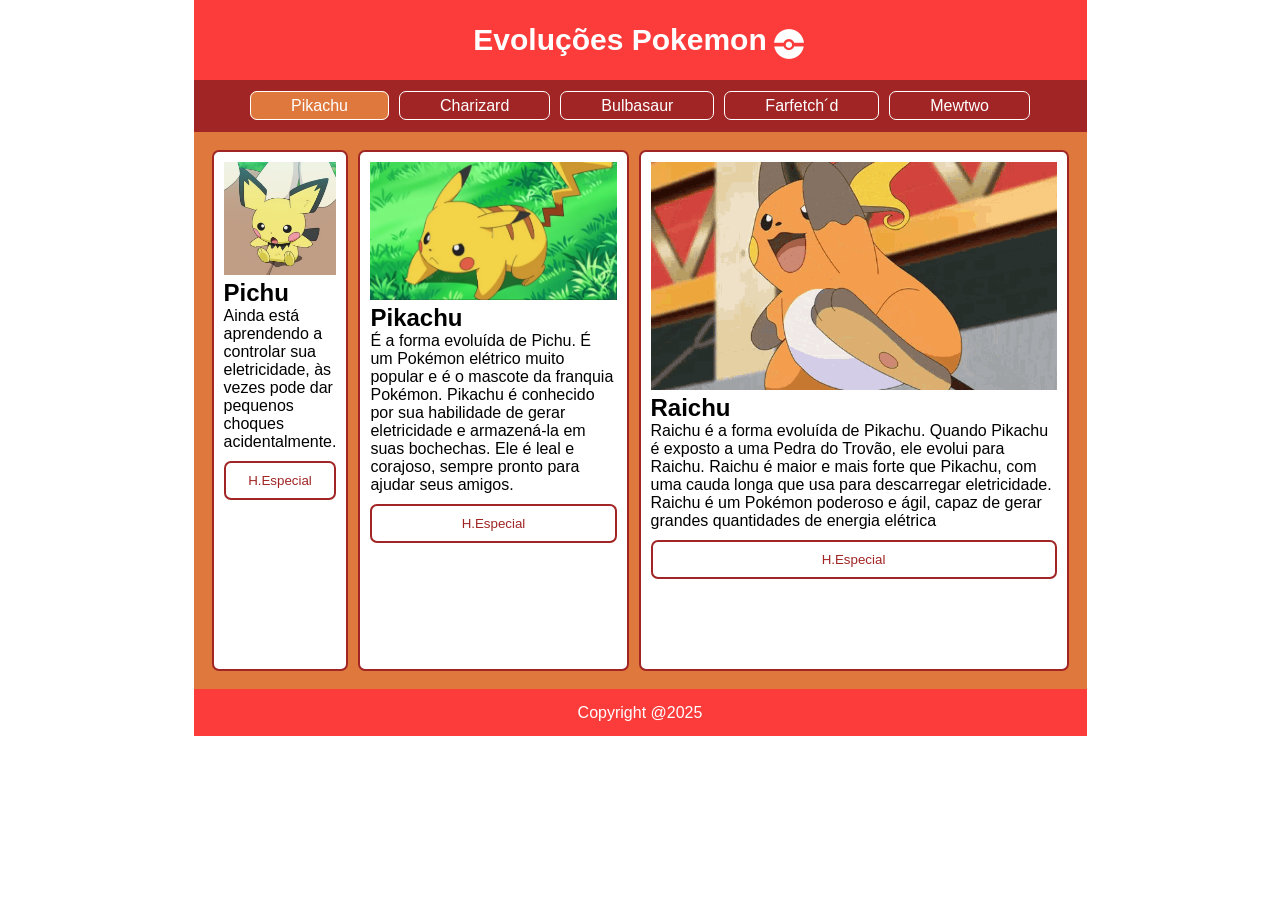
<file: Exercício CSS Avançado - Grid/Evoluções Pokemon - Projeto Autoral/index.html>
<!DOCTYPE html>
<html lang="PT-BR">
<head>
    <meta charset="UTF-8">
    <meta name="viewport" content="width=device-width, initial-scale=1.0">
    <link rel="shortcut icon" href="./src/img/favicon.png" type="image/x-icon">
    <link rel="stylesheet" href="./src/css/reset.css">
    <link rel="stylesheet" href="./src/css/style.css">
    <title>grid_7</title>
</head>
<body>
    <header>
        <h1>Evoluções Pokemon</h1>
        
        <nav>
            <ul>
                <li>
                    <a href="./index.html" class="selecionado">Pikachu</a>
                </li>
                <li>
                    <a href="./other-pages html/second.html">Charizard</a>
                </li>
                <li>
                    <a href="./other-pages html/third.html">Bulbasaur</a>
                </li>
                <li>
                    <a href="./other-pages html/fourth.html">Farfetch´d</a>
                </li>
                <li>
                    <a href="./other-pages html/fifth.html">Mewtwo</a>
                </li>
            </ul>
        </nav>
    </header>
        
    <main>
        <section>
            <img src="./src/img/pichu.jpg" alt="">
            <h2>Pichu</h2>
            <p>Ainda está aprendendo a controlar sua eletricidade, às vezes pode dar pequenos choques acidentalmente.</p>
            <button onclick="alert('Volt Tackle - Pichu corre na direção do oponente. Seu corpo então fica cercado por eletricidade dourada e acerta a investida.')">H.Especial</button>
        </section>
        <section>
            <img src="./src/img/pikachu.png" alt="">
            <h2>Pikachu</h2>
            <p> É a forma evoluída de Pichu. É um Pokémon elétrico muito popular e é o mascote da franquia Pokémon. Pikachu é conhecido por sua habilidade de gerar eletricidade e armazená-la em suas bochechas. Ele é leal e corajoso, sempre pronto para ajudar seus amigos.</p>
            <button onclick="alert('Hyper Beam - Pikachu reúne energia laranja em sua boca e cria uma esfera de energia. Em seguida, dispara um feixe de energia da esfera no oponente.')">H.Especial</button>
        </section>
        <section>
            <img src="./src/img/raichu.gif" alt="">
            <h2>Raichu</h2>
             Raichu é a forma evoluída de Pikachu. Quando Pikachu é exposto a uma Pedra do Trovão, ele evolui para Raichu. Raichu é maior e mais forte que Pikachu, com uma cauda longa que usa para descarregar eletricidade. Raichu é um Pokémon poderoso e ágil, capaz de gerar grandes quantidades de energia elétrica</p>
            <button onclick="alert('Rising Voltage - Raichu libera uma série de raios que aumentam para cima de seu corpo. Quando os raios atingem o oponente, eles se combinam em um pilar de eletricidade causando dano.')">H.Especial</button>
        </section>
    </main>

    <footer>
        <p>Copyright @2025</p>
    </footer>
</body>
</html>
</file>
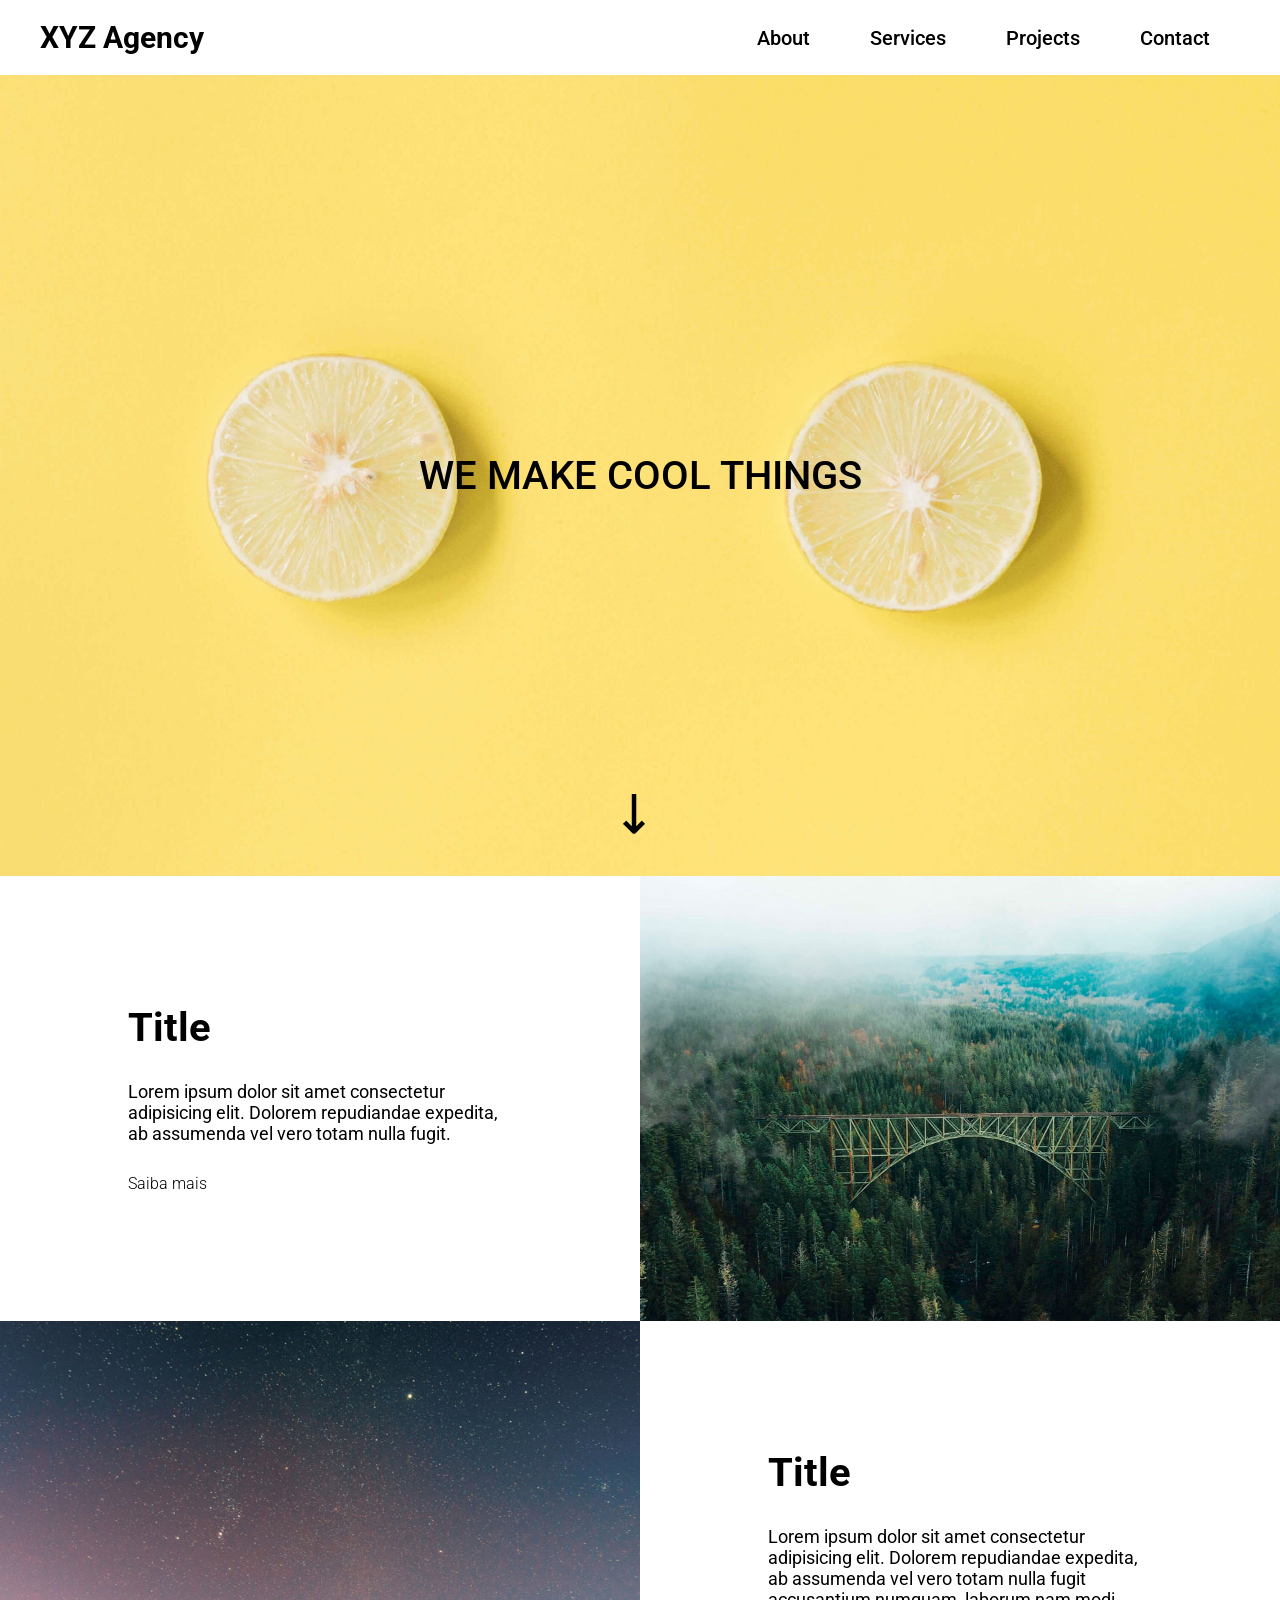
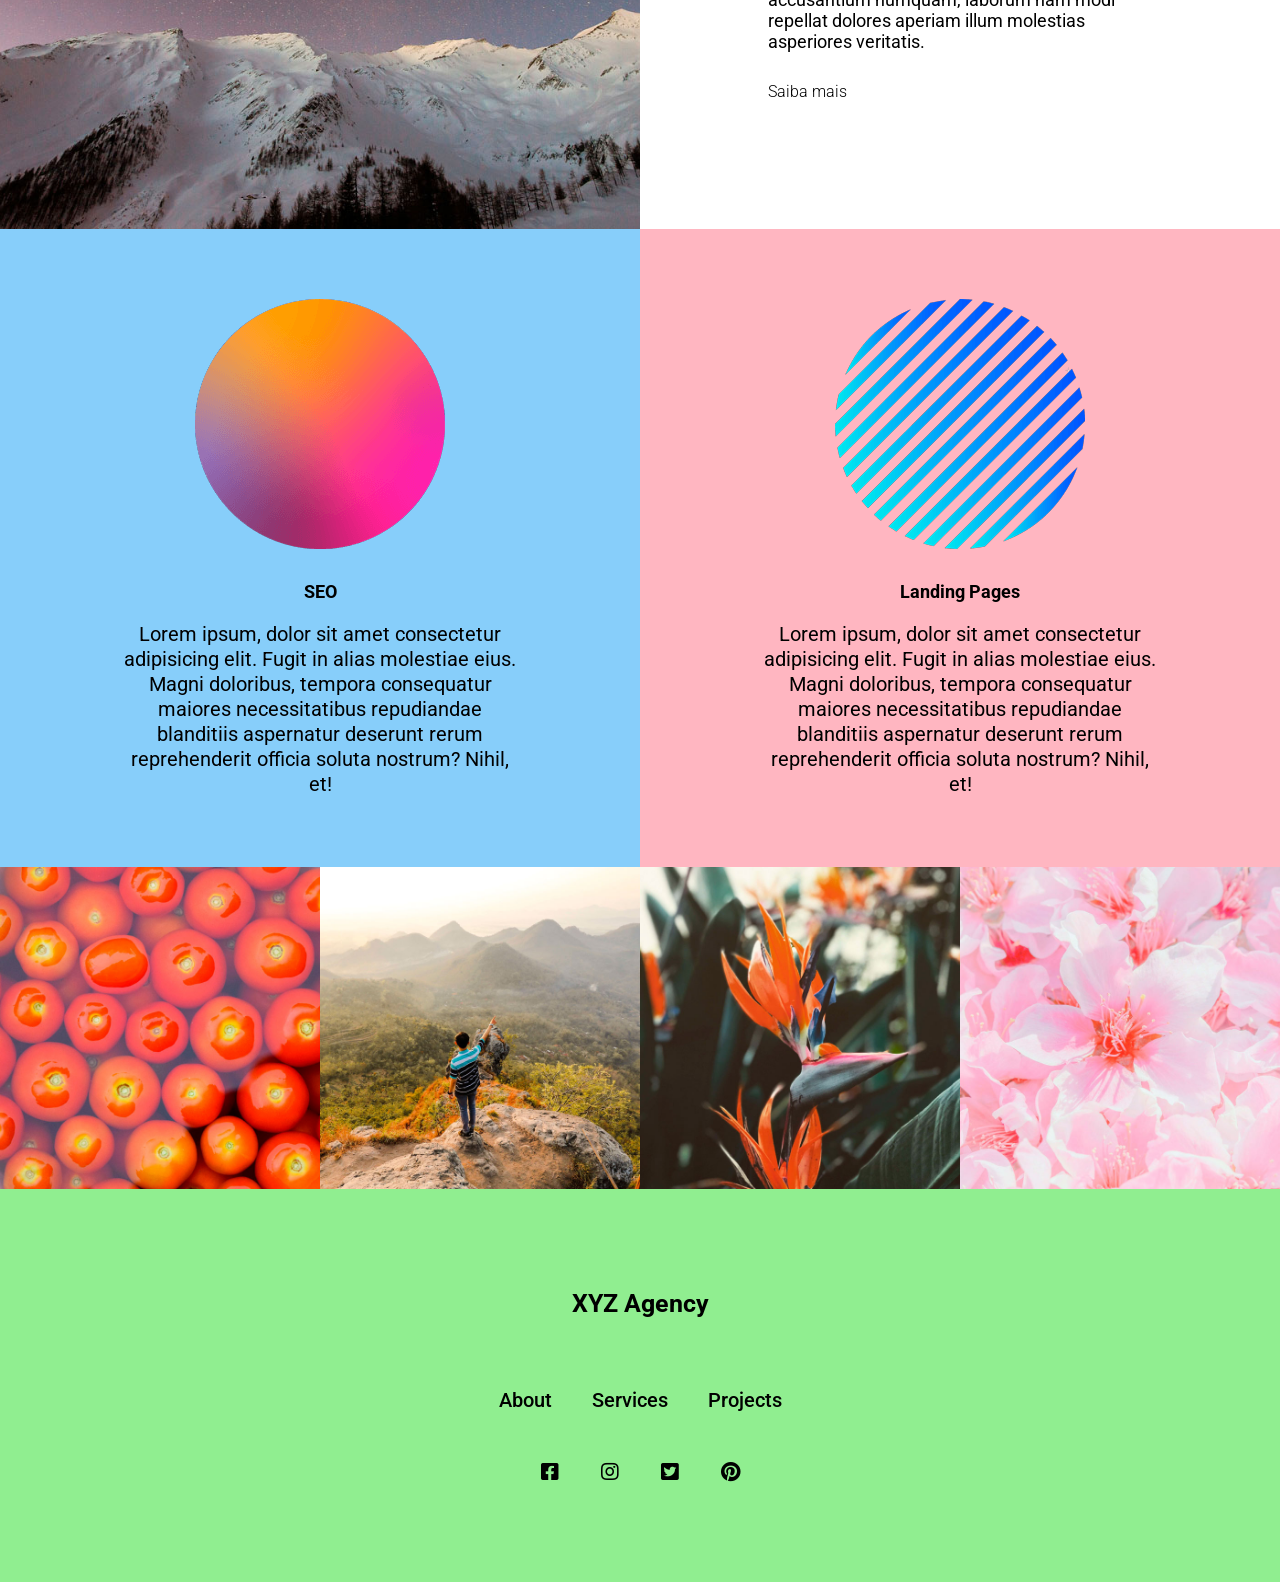
<file: Exercício CSS Avançado - Grid/xyz-agency/index.html>
<!DOCTYPE html>
<html lang="en">

<head>
    <meta charset="UTF-8">
    <meta name="viewport" content="width=device-width, initial-scale=1.0">
    <title>XYZ Agency</title>

    <link rel="stylesheet" href="./src/css/reset.css">
    <link rel="stylesheet" href="./src/css/variables.css">
    <link rel="stylesheet" href="./src/css/style.css">
    <link rel="stylesheet" href="./src/css/menu.css">

    <link rel="preconnect" href="https://fonts.googleapis.com">
    <link rel="preconnect" href="https://fonts.gstatic.com" crossorigin>
    <link href="https://fonts.googleapis.com/css2?family=Roboto:wght@100;400;500;700;900&display=swap" rel="stylesheet">
    <link rel="stylesheet" href="./src/css/font-awesome.css">
</head>

<body>
    <header class="header">
        <div class="header-container">
            <a href="/">
                <h1 class="logo">XYZ Agency</h1>
            </a>

            
            <nav>
            <input type="checkbox" id="menu-hamburguer">

            <label for="menu-hamburguer">
                <div class="menu">
                    <span class="hamburguer"> </span>
                </div>
            </label>
                <ul>
                    <li><a href="#about">About</a></li>
                    <li><a href="#services">Services</a></li>
                    <li><a href="#projects">Projects</a></li>
                    <li><a href="#contact">Contact</a></li>
                </ul>
            </nav>
        </div>
    </header>

    <section class="hero">
        <h2>we make cool things</h2>
    </section>

    <section class="about" id="about">
        <div class="item">
            <h3>Title</h3>
            <p>Lorem ipsum dolor sit amet consectetur adipisicing elit. Dolorem repudiandae expedita, ab assumenda vel vero totam nulla fugit.</p>
            <a href="#" class="btn-know-more">Saiba mais</a>
        </div>
        <div class="image right"></div>
        <div class="image left"></div>
        <div class="item">
            <h3>Title</h3>
            <p>Lorem ipsum dolor sit amet consectetur adipisicing elit. Dolorem repudiandae expedita, ab assumenda vel vero totam nulla fugit accusantium numquam, laborum nam modi repellat dolores aperiam illum molestias asperiores veritatis.</p>
            <a href="#" class="btn-know-more">Saiba mais</a>
        </div>
    </section>

    <section class="services" id="services">
        <div class="service">
            <img src="./src/images/bolinha1.png" alt="Bolinha 1">
            <div class="service-info">
                <h3>SEO</h3>
                <p>Lorem ipsum, dolor sit amet consectetur adipisicing elit. Fugit in alias molestiae eius. Magni doloribus, tempora consequatur maiores necessitatibus repudiandae blanditiis aspernatur deserunt rerum reprehenderit officia soluta nostrum? Nihil, et!</p>
            </div>
        </div>
        <div class="service">
            <img src="./src/images/bolinha2.png" alt="Bolinha 2">
            <div class="service-info">
                <h3>Landing Pages</h3>
                <p>Lorem ipsum, dolor sit amet consectetur adipisicing elit. Fugit in alias molestiae eius. Magni doloribus, tempora consequatur maiores necessitatibus repudiandae blanditiis aspernatur deserunt rerum reprehenderit officia soluta nostrum? Nihil, et!</p>
            </div>
        </div>
    </section>

    <section class="projects" id="projects">
      <div class="project">
        <a href="#">
            <img src="./src/images/tomatoes.jpg" alt="tomates">
        </a>
    </div>
      <div class="project">
        <a href="#">
            <img src="./src/images/landscape.jpg" alt="paisagem">
        </a>
    </div>
      <div class="project">
        <a href="#">
            <img src="./src/images/plants.jpg" alt="plantas">
        </a>
    </div>
      <div class="project">
        <a href="#">
            <img src="./src/images/flowers.jpg" alt="flores-rosa">
        </a>
    </div>
    </section>

    <footer class="footer" id="contact">
        <h4>XYZ Agency</h4>

        <nav>
            <ul>
                <li><a href="#about">About</a></li>
                <li><a href="#services">Services</a></li>
                <li><a href="#projects">Projects</a></li>
            </ul>
        </nav>
        
        <div class="social">
            <a href="#">
                <i class="fab fa-facebook-square"></i>
            </a>
            <a href="#">
                <i class="fab fa-instagram"></i>
            </a>
            <a href="#">
                <i class="fab fa-twitter-square"></i>
            </a>
            <a href="#">
                <i class="fab fa-pinterest"></i>
            </a>
        </div>
    </footer>
</body>

</html>
</file>
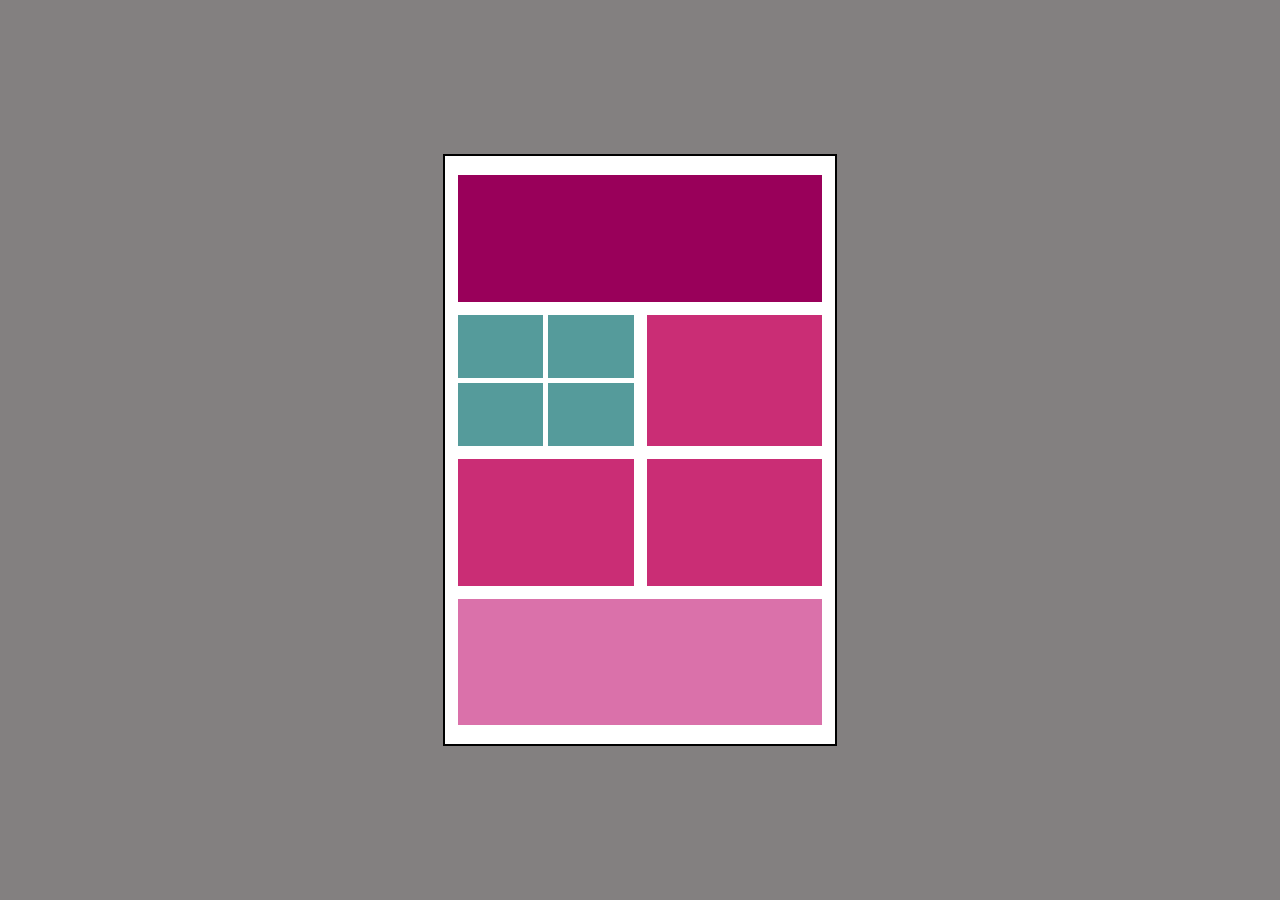
<file: Posicionamento-Container/1°_grid/index.html>
<!DOCTYPE html>
<html lang="PT-BR">
<head>
    <meta charset="UTF-8">
    <meta name="viewport" content="width=device-width, initial-scale=1.0">
    <link rel="stylesheet" href="./src/css/reset.css">
    <link rel="stylesheet" href="./src/css/style.css">
    <title>grid_1</title>
</head>
<body>
    <body class="daddy">
        <header></header>
        <section class="esquerdo">
          <div></div>
          <div></div>
          <div></div>
          <div></div>
        </section>
        <section class="direito"></section>
        <section class="esquerdo_baixo"></section>
        <section class="direito_baixo"></section>
        <footer></footer>
      </div>
    </body>
    </html>
</body>
</html>
</file>
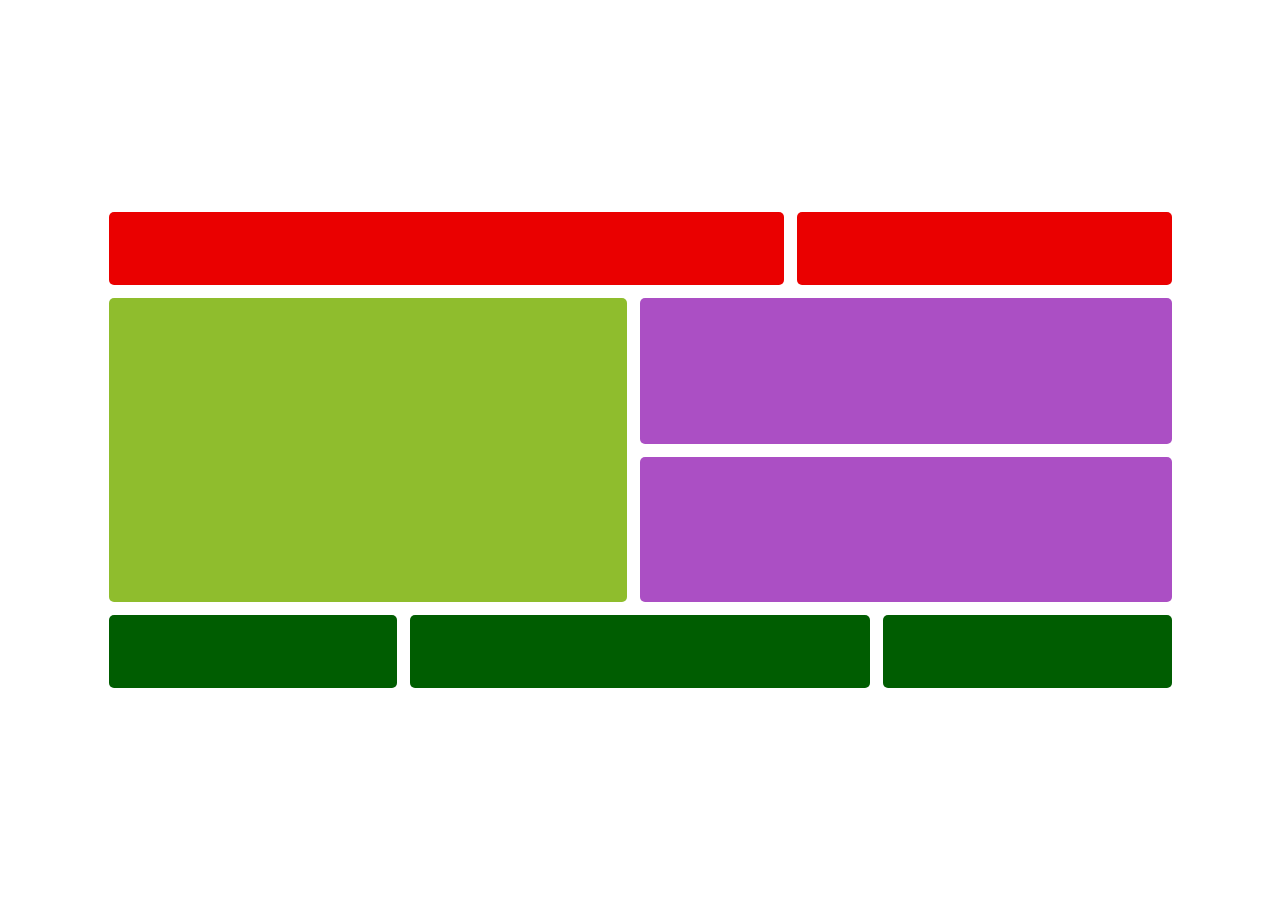
<file: Posicionamento-Container/2°_grid/index.html>
<!DOCTYPE html>
<html lang="en">
<head>
    <meta charset="UTF-8">
    <meta name="viewport" content="width=device-width, initial-scale=1.0">
    <link rel="stylesheet" href="./src/css/reset.css">
    <link rel="stylesheet" href="./src/css/style.css">
    <title>grid_2</title>
</head>
<body>
        <div></div>
        <div></div>
        <div></div>
        <div></div>
        <div></div>
        <div></div>
        <div></div>
        <div></div>
</body>
</html>
</file>
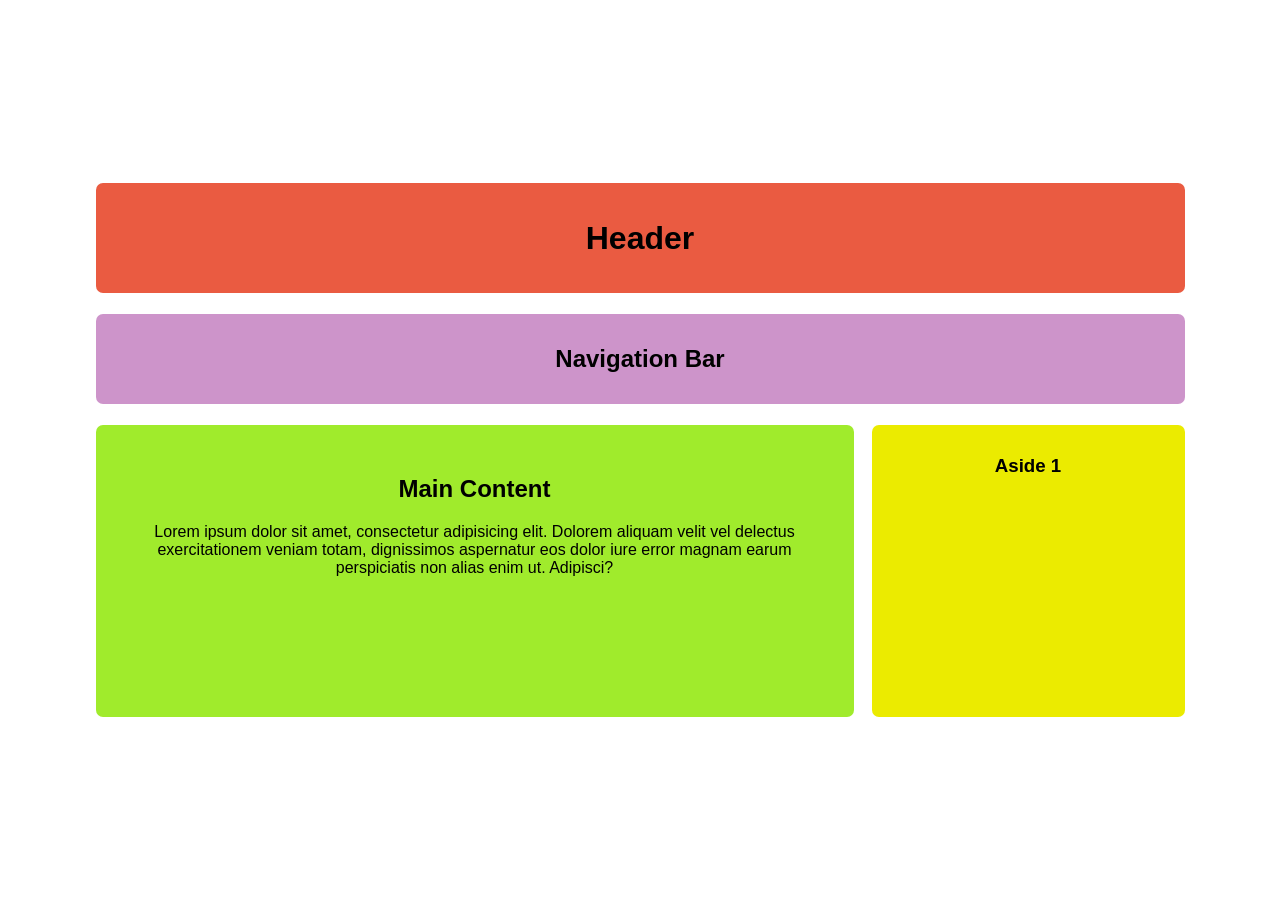
<file: Posicionamento-Container/3°_grid/index.html>
<!DOCTYPE html>
<html lang="PT-BR">
<head>
    <meta charset="UTF-8">
    <meta name="viewport" content="width=device-width, initial-scale=1.0">
    <link rel="stylesheet" href="./src/css/reset.css">
    <link rel="stylesheet" href="./src/css/style.css">
    <title>grid_3</title>
</head>
<body>
    <header>
        <h1>Header</h1>
    </header>

    <nav>
        <h2>Navigation Bar</h2>
    </nav>

    <main>
        <h2>Main Content</h2>
        <p>Lorem ipsum dolor sit amet, consectetur adipisicing elit. Dolorem aliquam velit vel delectus exercitationem veniam totam, dignissimos aspernatur eos dolor iure error magnam earum perspiciatis non alias enim ut. Adipisci?</p>
    </main>

    <aside>
        <h3>Aside 1</h3>
    </aside>
</body>
</html>
</file>
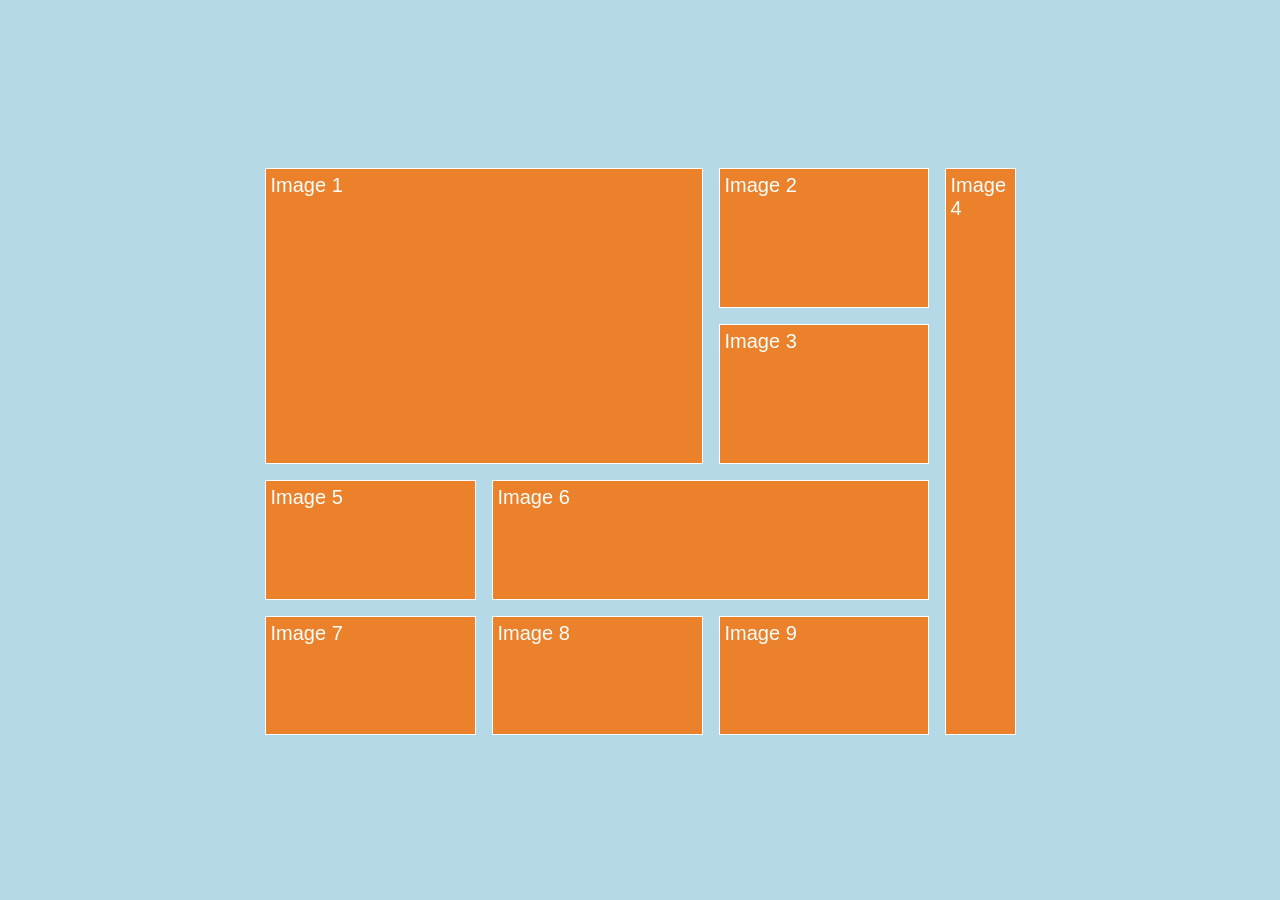
<file: Posicionamento-Container/4°_grid/index.html>
<!DOCTYPE html>
<html lang="PT-BR">
<head>
    <meta charset="UTF-8">
    <meta name="viewport" content="width=device-width, initial-scale=1.0">
    <link rel="stylesheet" href="./src/css/reset.css">
    <link rel="stylesheet" href="./src/css/style.css">
    <title>grid_4</title>
</head>
<body>
    <div>
        <p>Image 1</p>
    </div>
    <div>
        <p>Image 2</p>
    </div>
    <div>
        <p>Image 3</p>
    </div>
    <div>
        <p>Image 4</p>
    </div>
    <div>
        <p>Image 5</p>
    </div>
    <div>
        <p>Image 6</p>
    </div>
    <div>
        <p>Image 7</p>
    </div>
    <div>
        <p>Image 8</p>
    </div>
    <div>
        <p>Image 9</p>
    </div>
</body>
</html>
</file>
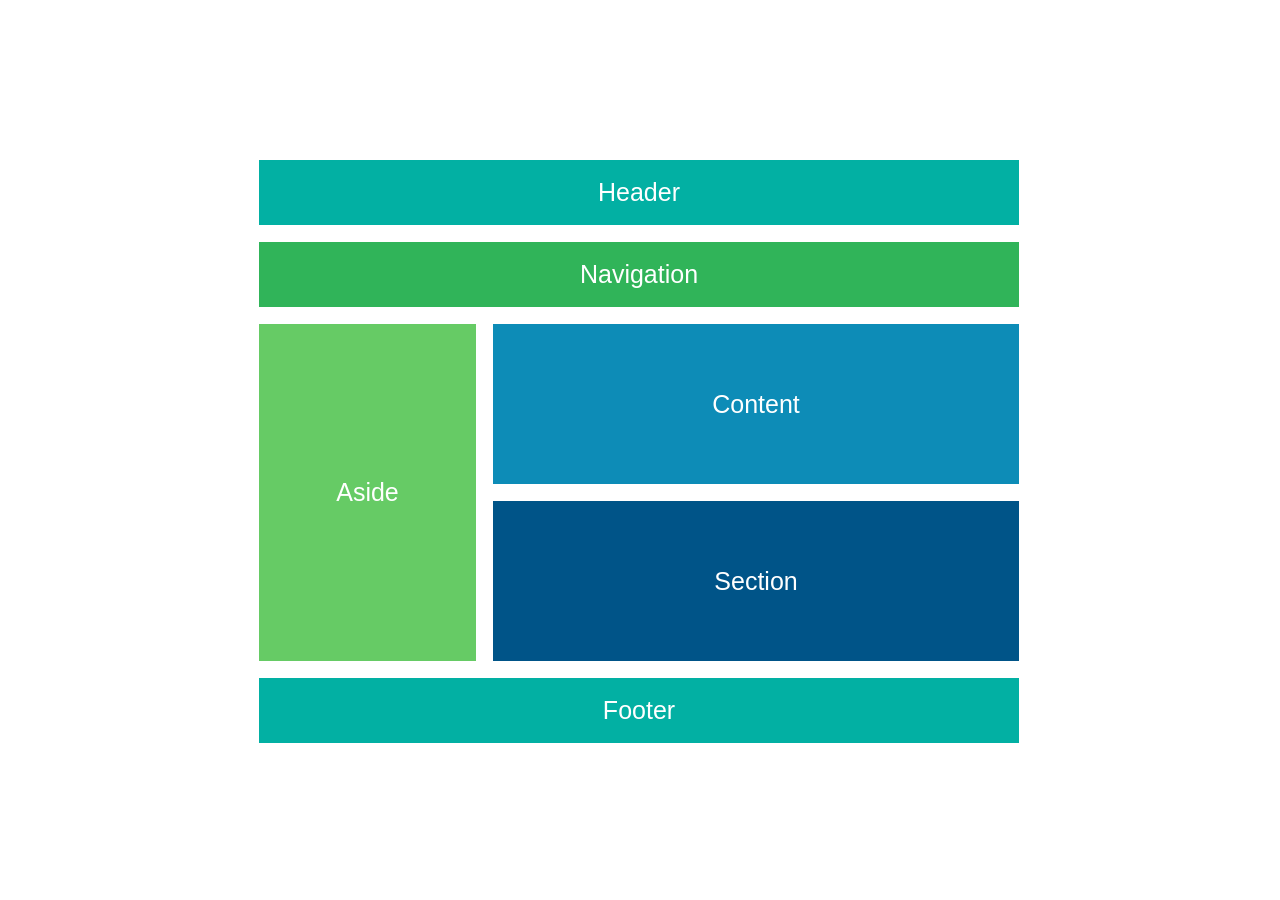
<file: Posicionamento-Container/5°_grid/index.html>
<!DOCTYPE html>
<html lang="PT-BR">
<head>
    <meta charset="UTF-8">
    <meta name="viewport" content="width=device-width, initial-scale=1.0">
    <link rel="stylesheet" href="./src/css/reset.css">
    <link rel="stylesheet" href="./src/css/style.css">
    <title>grid_5</title>
</head>
<body>
    <header class="header">
        <h1>Header</h1>
    </header>
    <nav class="nav">
        <h2>Navigation</h2>
    </nav>
    <aside class="aside">
        <h3>Aside</h3>
    </aside>
    <article class="content">
        <h2>Content</h2>
    </article>
   <section class="section">
        <h3>Section</h3>
   </section>
   <footer class="footer">
        <h2>Footer</h2>
   </footer>
</body>
</html>
</file>
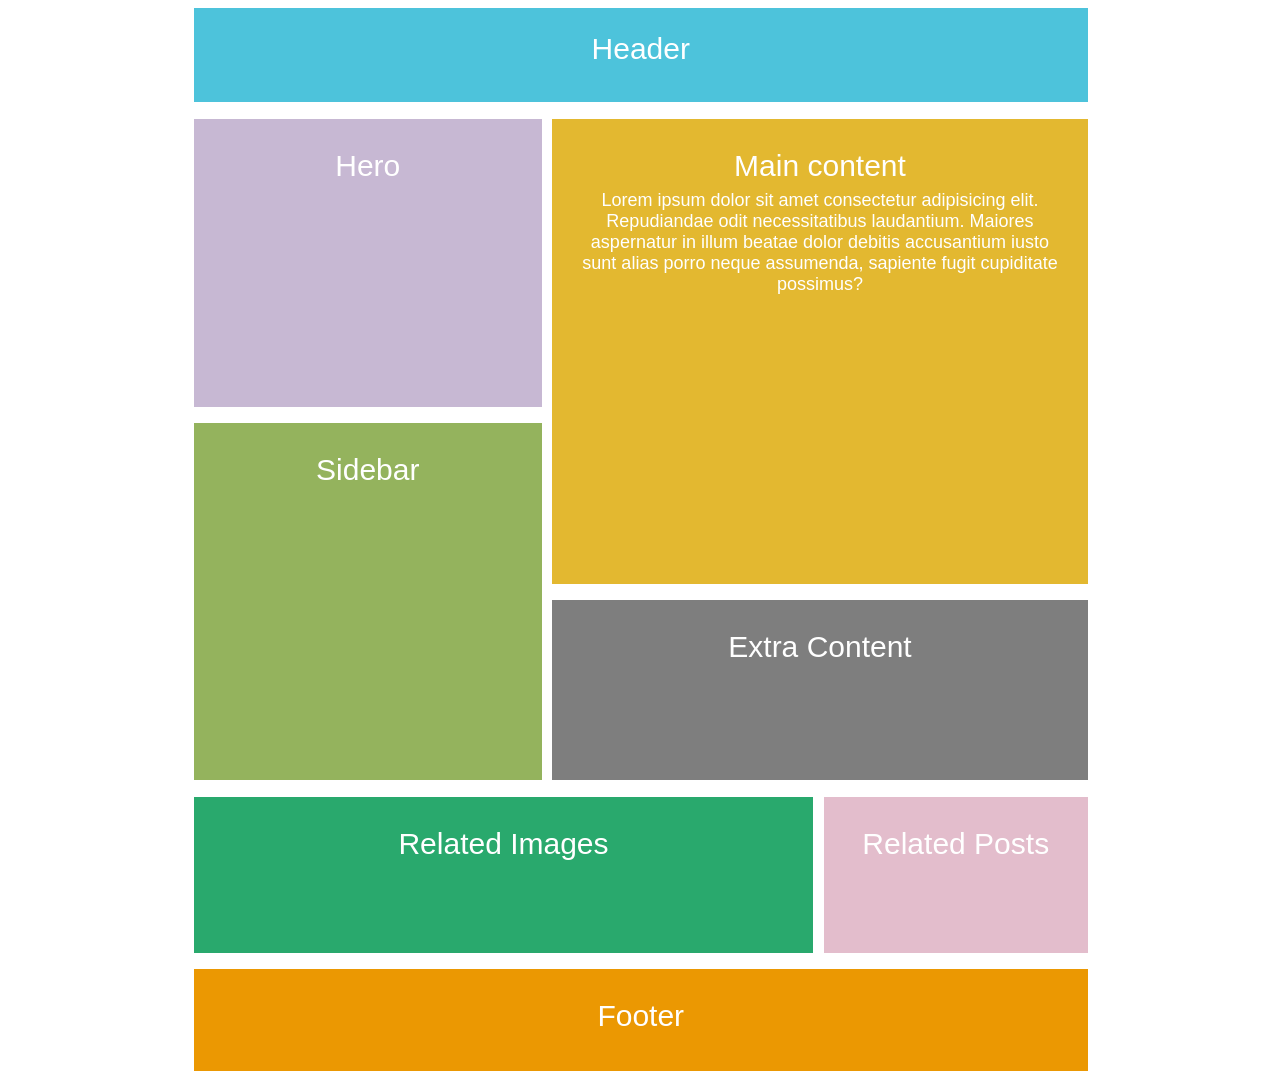
<file: Posicionamento-Container/6°_grid/index.html>
<!DOCTYPE html>
<html lang="PT-BR">
<head>
    <meta charset="UTF-8">
    <meta name="viewport" content="width=device-width, initial-scale=1.0">
    <link rel="stylesheet" href="./src/css/reset.css">
    <link rel="stylesheet" href="./src/css/style.css">
    <title>grid_6</title>
</head>
<body>
    <header class="header">
        <h2>Header</h2>
    </header>

    <section class="hero">
        <h2>Hero</h2>
    </section>

    <section class="sidebar">
        <h2>Sidebar</h2>
    </section>

    <main class="main-content">
        <h1>Main content</h1>
        <p>Lorem ipsum dolor sit amet consectetur adipisicing elit. Repudiandae odit necessitatibus laudantium. Maiores aspernatur in illum beatae dolor debitis accusantium iusto sunt alias porro neque assumenda, sapiente fugit cupiditate possimus?</p>
    </main>

    <aside class="extra-content">
        <h2>Extra Content</h2>
    </aside>

    <figure class="related-images">
        <h3>Related Images</h3>
    </figure>

    <section class="related-posts">
        <h3>Related Posts</h3>
    </section>

    <footer class="footer">
        <h2>Footer</h2>
    </footer>
</body>
</html>
</file>
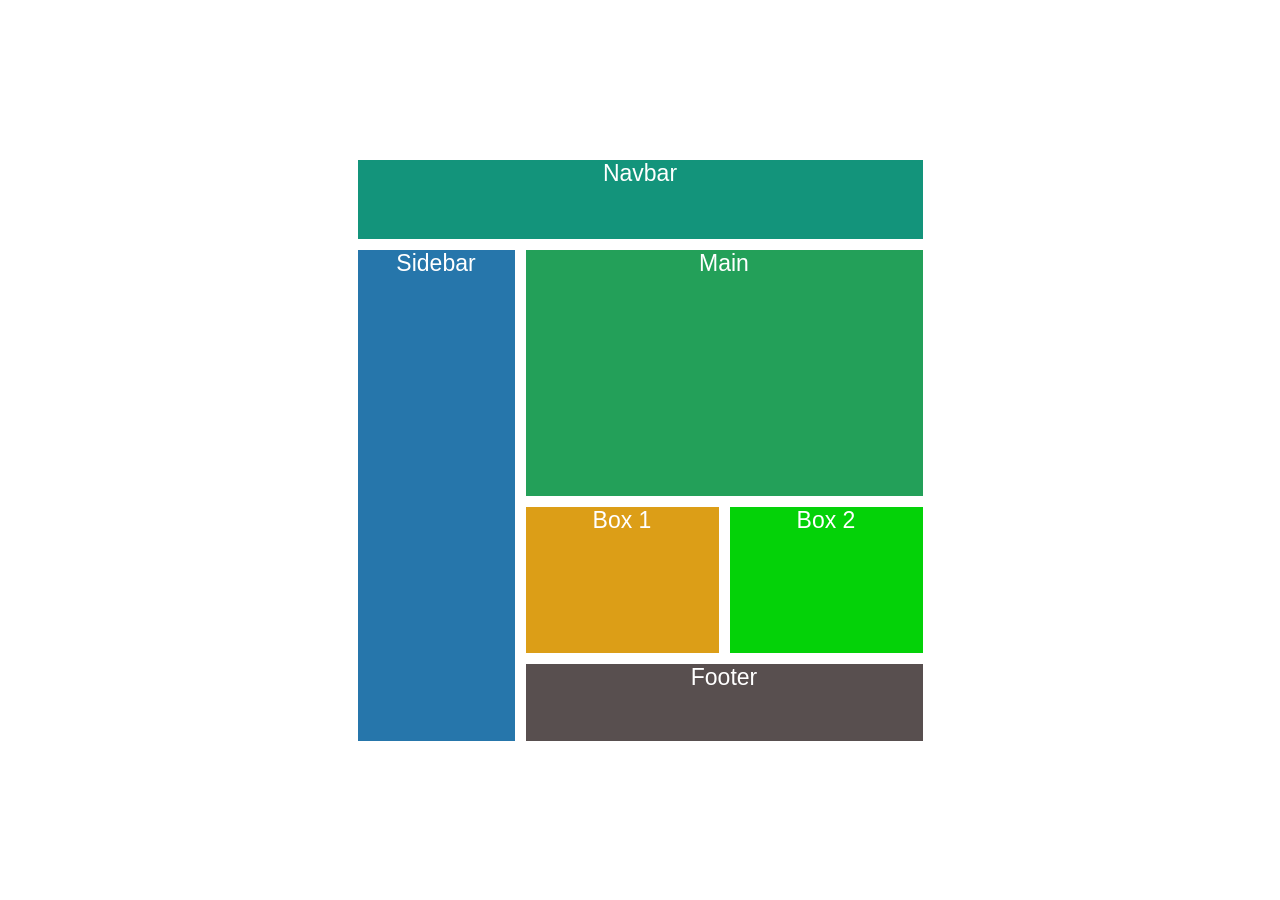
<file: Posicionamento-Container/7°_grid/index.html>
<!DOCTYPE html>
<html lang="PT-BR">
<head>
    <meta charset="UTF-8">
    <meta name="viewport" content="width=device-width, initial-scale=1.0">
    <link rel="stylesheet" href="./src/css/reset.css">
    <link rel="stylesheet" href="./src/css/style.css">
    <link rel="stylesheet" href="./src/css/responsivo.css">
    <title>grid_7</title>
</head>
<body>
    <header class="navbar">
        <h2>Navbar</h2>
    </header>
    <section class="sidebar">
        <h2>Sidebar</h2>
    </section>
    <main class="main">
        <h1>Main</h1>
    </main>
    <section class="box_1">
        <h3>Box 1</h3>
    </section>
    <section class="box_2">
        <h3>Box 2</h3>
    </section>
    <footer class="footer">
        <h2>Footer</h2>
    </footer>
</body>
</html>
</file>
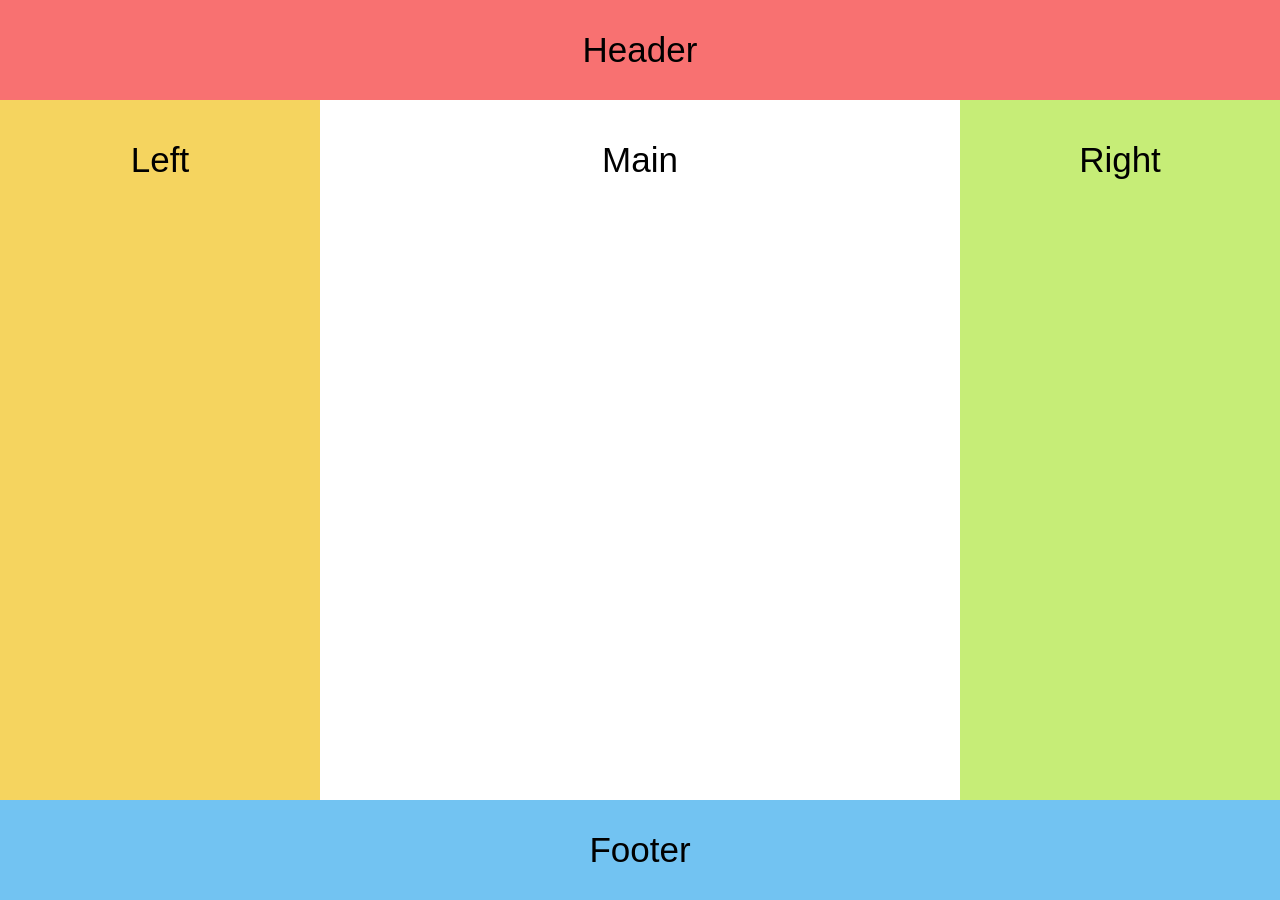
<file: Posicionamento-Container/8°_grid_responsivo/index.html>
<!DOCTYPE html>
<html lang="PT-BR">
<head>
    <meta charset="UTF-8">
    <meta name="viewport" content="width=device-width, initial-scale=1.0">
    <link rel="stylesheet" href="./src/css/reset.css">
    <link rel="stylesheet" href="./src/css/style.css">
    <link rel="stylesheet" href="./src/css/responsivo.css">
    <title>grid_8</title>
</head>
<body>
    <header class="header">
        <h1>Header</h1>
    </header>
    <section class="left">
        <h2>Left</h2>
    </section>
    <main class="main">
        <h2>Main</h2>
    </main>
    <section class="right">
        <h2>Right</h2>
    </section>
    <footer class="footer">
        <h2>Footer</h2>
    </footer>
</body>
</html>
</file>
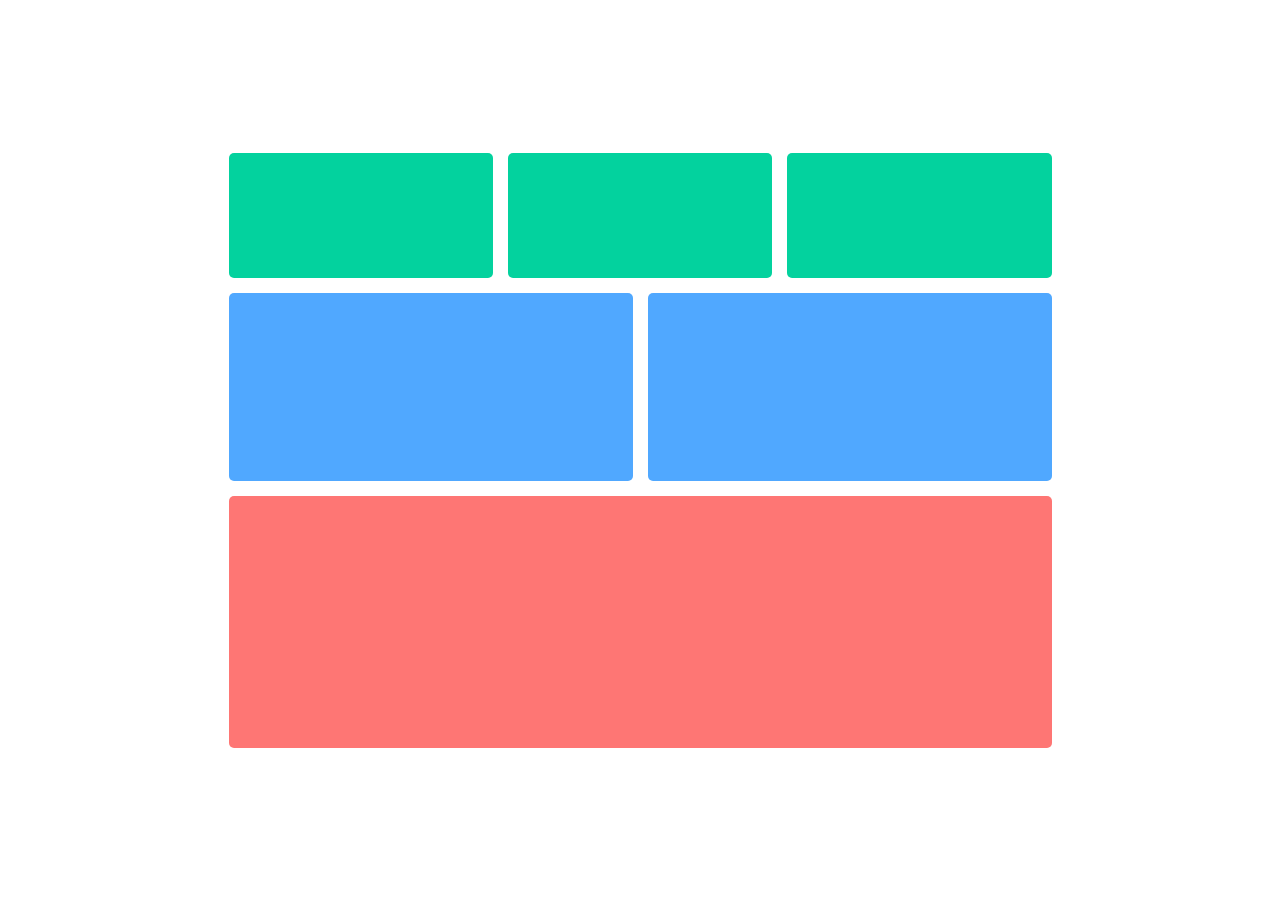
<file: Posicionamento-Container/9°_grid_responsivo/index.html>
<!DOCTYPE html>
<html lang="PT-BR">
<head>
    <meta charset="UTF-8">
    <meta name="viewport" content="width=device-width, initial-scale=1.0">
    <link rel="stylesheet" href="./src/css/style.css">
    <link rel="stylesheet" href="./src/css/responsivo.css">
    <link rel="stylesheet" href="./src/css/reset.css">
    <title>grid_9</title>
</head>
<body>
    <header class="header">
        <div></div>
        <div></div>
        <div></div>
    </header>
    <main class="main">
        <section></section>
        <section></section>
    </main>

    <footer class="footer"></footer>
</body>
</html>
</file>
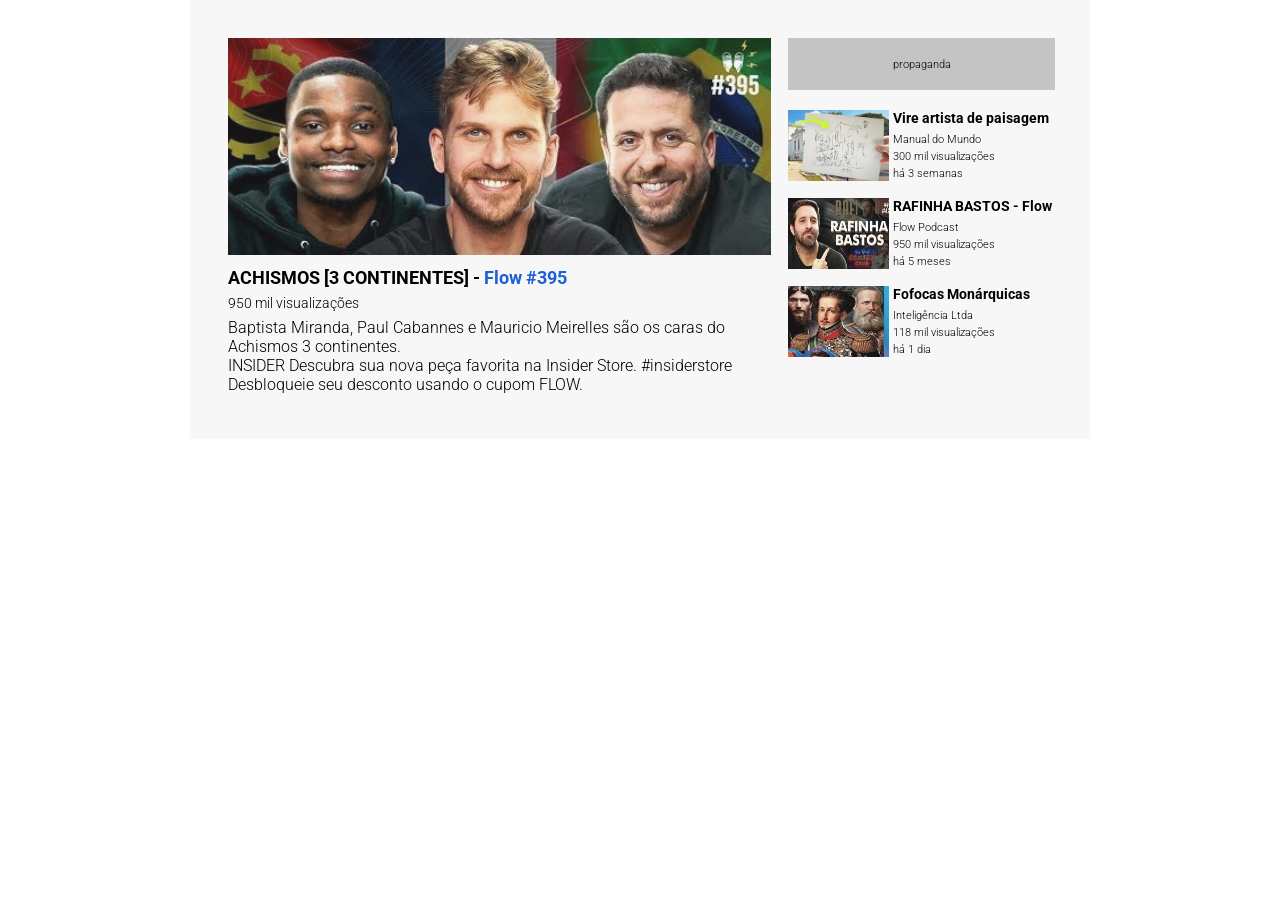
<file: Posicionamento-Container/_11°_grid/index.html>
<!DOCTYPE html>
<html lang="PT-BR">
<head>
    <meta charset="UTF-8">
    <meta name="viewport" content="width=device-width, initial-scale=1.0">
    <link rel="preconnect" href="https://fonts.googleapis.com">
    <link rel="preconnect" href="https://fonts.gstatic.com" crossorigin>
    <link href="https://fonts.googleapis.com/css2?family=Roboto:ital,wght@0,100..900;1,100..900&display=swap" rel="stylesheet">
    <link rel="stylesheet" href="./src/css/reset.css">
    <link rel="stylesheet" href="./src/css/style.css">
    <title>Design Youtube</title>
</head>
<body>
    <main class="principal">
        <section class="video-player">
            <img src="./src/image/3 continentes.jpg" alt="">
        </section>
        <section class="descricao">
            <h1>ACHISMOS [3 CONTINENTES] - <span>Flow #395</span></h1>
            <p>950 mil visualizações</p>
            <p>
                Baptista Miranda, Paul Cabannes e Mauricio Meirelles são os caras do Achismos 3 continentes. <br>
                INSIDER
                Descubra sua nova peça favorita na Insider Store. #insiderstore 
                Desbloqueie seu desconto usando o cupom FLOW.
            </p>
        </section>
    </main>

    <aside class="aside">
        <section class="propaganda">
            <p>propaganda</p>
        </section>
        <section>
            <figure>
                <img src="./src/image/paisagem.jpg" alt="">
            </figure>
            <div>
                <h2>Vire artista de paisagem</h2>
                <p>Manual do Mundo</p>
                <p>300 mil visualizações</p>
                <p>há 3 semanas</p>
            </div>
        </section>
        <section>
            <figure>
                <img src="./src/image/Rafinha-Bastos.png" alt="">
            </figure>
            <div>
                <h2>RAFINHA BASTOS - Flow</h2>
                <p>Flow Podcast</p>
                <p>950 mil visualizações</p>
                <p>há 5 meses</p>
            </div>
        </section>
        <section>
            <figure>
                <img src="./src/image/Fofocas-Monárquicas.jpg" alt="">
            </figure>
            <div>
                <h2>Fofocas Monárquicas</h2>
                <p>Inteligência Ltda</p>
                <p>118 mil visualizações</p>
                <p>há 1 dia</p>
            </div>
        </section>
    </aside>
</body>
</html>
</file>
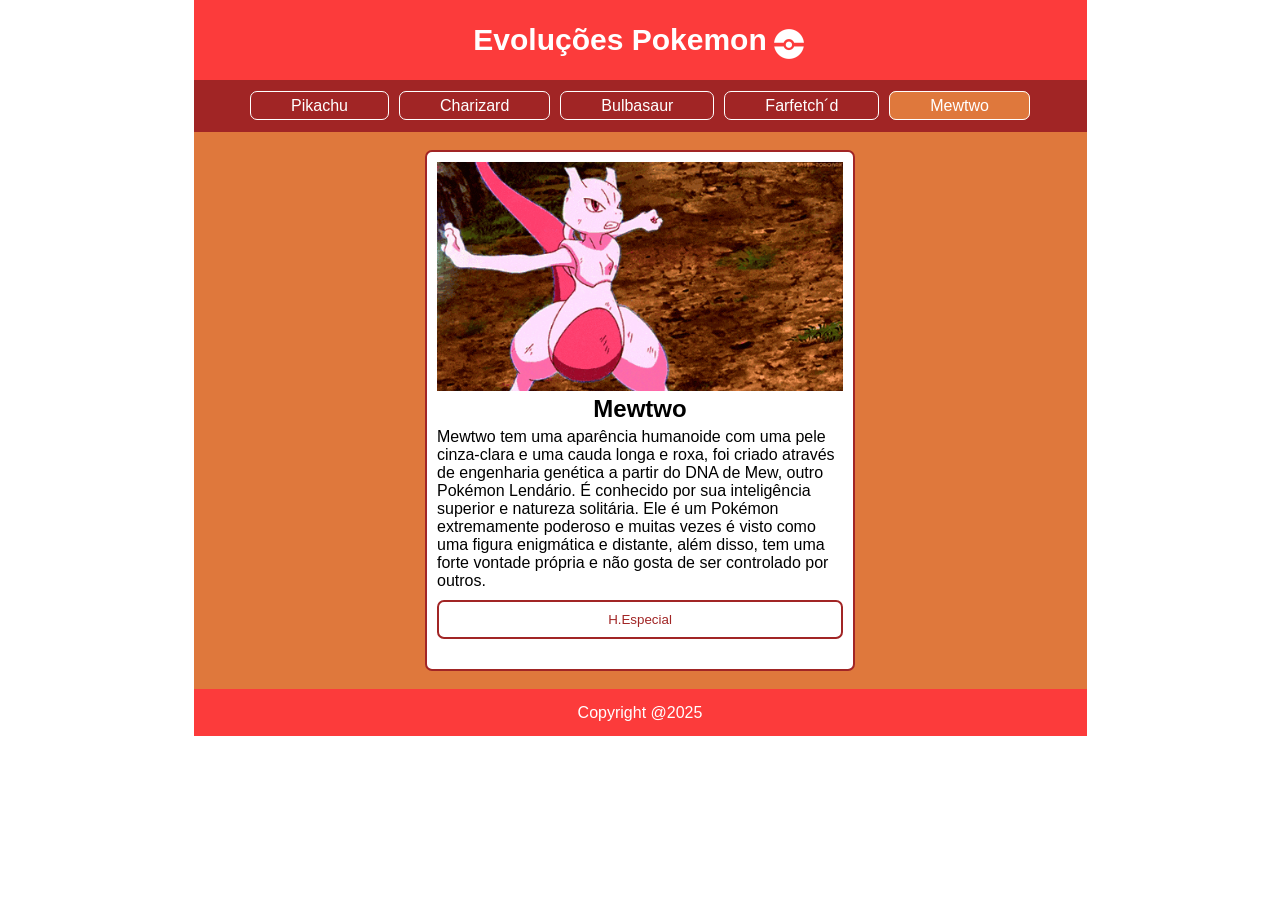
<file: Exercício CSS Avançado - Grid/Evoluções Pokemon - Projeto Autoral/other-pages html/fifth.html>
<!DOCTYPE html>
<html lang="PT-BR">
<head>
    <meta charset="UTF-8">
    <meta name="viewport" content="width=device-width, initial-scale=1.0">
    <link rel="shortcut icon" href="../src/img/favicon.png" type="image/x-icon">
    <link rel="stylesheet" href="../src/css/reset.css">
    <link rel="stylesheet" href="../src/css/other-pages css/fifth.css">
    <title>grid_7</title>
</head>
<body>
    <header>
        <h1>Evoluções Pokemon</h1>
        
        <nav>
            <ul>
                <li>
                    <a href="../index.html">Pikachu</a>
                </li>
                <li>
                    <a href="../other-pages html/second.html">Charizard</a>
                </li>
                <li>
                    <a href="../other-pages html/third.html">Bulbasaur</a>
                </li>
                <li>
                    <a href="../other-pages html/fourth.html">Farfetch´d</a>
                </li>
                <li>
                    <a href="../other-pages html/fifth.html" class="selecionado">Mewtwo</a>
                </li>
            </ul>
        </nav>
    </header>
        
    <main>
        <section>
            <img src="../src/img/mewtwo.gif" alt="">
            <h2>Mewtwo</h2>
            <p>Mewtwo tem uma aparência humanoide com uma pele cinza-clara e uma cauda longa e roxa, foi criado através de engenharia genética a partir do DNA de Mew, outro Pokémon Lendário. É conhecido por sua inteligência superior e natureza solitária. Ele é um Pokémon extremamente poderoso e muitas vezes é visto como uma figura enigmática e distante, além disso, tem uma forte vontade própria e não gosta de ser controlado por outros.</p>
            <button onclick="alert('Psychic (Psíquico) - Um poderoso ataque do tipo Psíquico que causa dano significativo ao oponente, durante o ataque ele concentra sua energia psíquica para lançar uma onda de poder mental no oponente.')">H.Especial</button>
        </section>
    </main>

    <footer>
        <p>Copyright @2025</p>
    </footer>
</body>
</html>
</file>
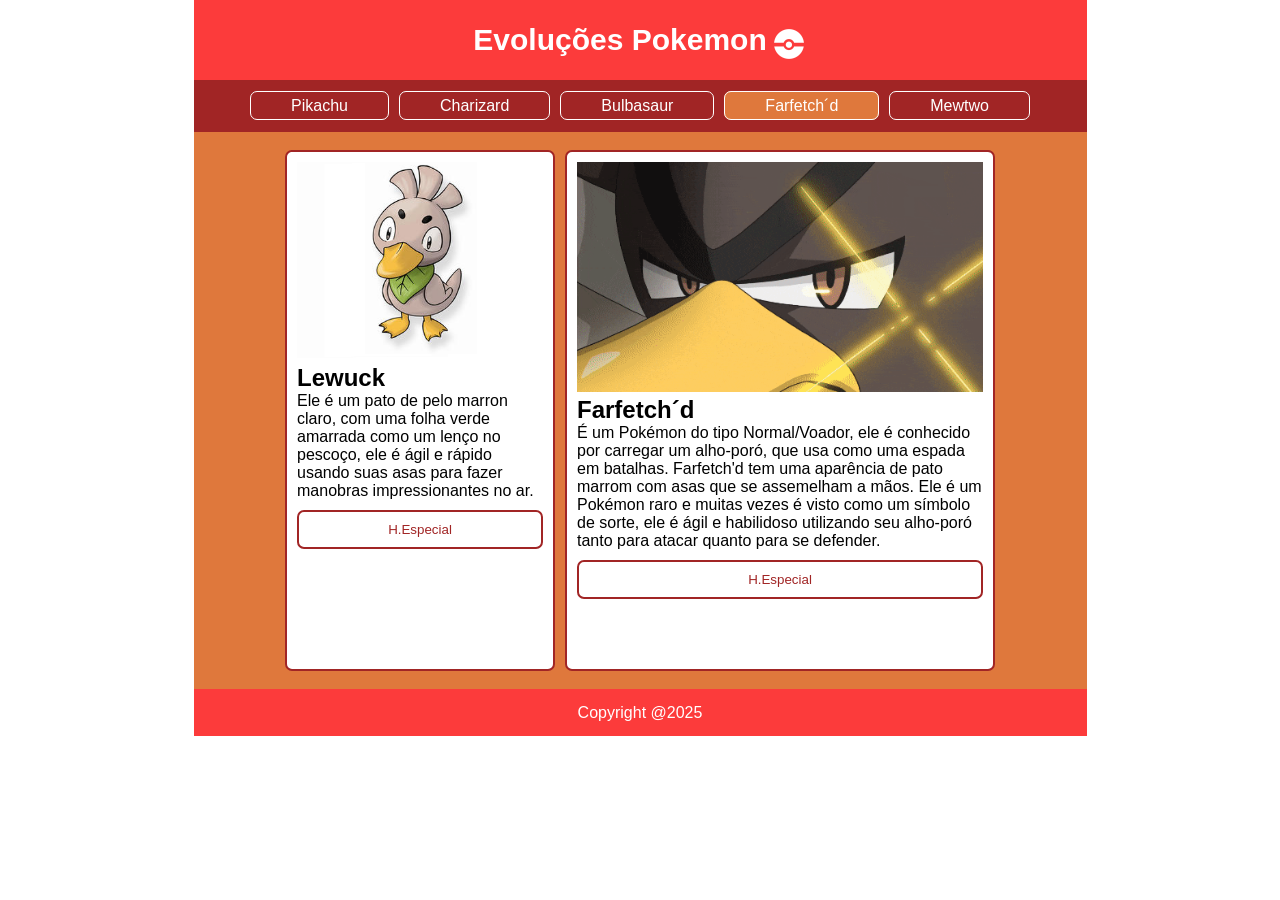
<file: Exercício CSS Avançado - Grid/Evoluções Pokemon - Projeto Autoral/other-pages html/fourth.html>
<!DOCTYPE html>
<html lang="PT-BR">
<head>
    <meta charset="UTF-8">
    <meta name="viewport" content="width=device-width, initial-scale=1.0">
    <link rel="shortcut icon" href="../src/img/favicon.png" type="image/x-icon">
    <link rel="stylesheet" href="../src/css/reset.css">
    <link rel="stylesheet" href="../src/css/other-pages css/fourth.css">
    <title>grid_7</title>
</head>
<body>
    <header>
        <h1>Evoluções Pokemon</h1>
        
        <nav>
            <ul>
                <li>
                    <a href="../index.html">Pikachu</a>
                </li>
                <li>
                    <a href="../other-pages html/second.html">Charizard</a>
                </li>
                <li>
                    <a href="../other-pages html/third.html">Bulbasaur</a>
                </li>
                <li>
                    <a href="../other-pages html/fourth.html" class="selecionado">Farfetch´d</a>
                </li>
                <li>
                    <a href="../other-pages html/fifth.html">Mewtwo</a>
                </li>
            </ul>
        </nav>
    </header>
        
    <main>
        <section>
            <img src="../src/img/lewuck.png" alt="">
            <h2>Lewuck</h2>
            <p> Ele é um pato de pelo marron claro, com uma folha verde amarrada como um lenço no pescoço, ele é ágil e rápido usando suas asas para fazer manobras impressionantes no ar.</p>
            <button onclick="alert('Leaf Whirlwind (Redemoinho de folhas) - Cria um redemoinho de folhas ao seu redor, causando dano ao oponente e reduzindo a precisão do alvo em um estágio.')">H.Especial</button>
        </section>
        <section>
            <img src="../src/img/farfetch.gif" alt="">
            <h2>Farfetch´d</h2>
            <p>É um Pokémon do tipo Normal/Voador, ele é conhecido por carregar um alho-poró, que usa como uma espada em batalhas. Farfetch'd tem uma aparência de pato marrom com asas que se assemelham a mãos. Ele é um Pokémon raro e muitas vezes é visto como um símbolo de sorte, ele é ágil e habilidoso utilizando seu alho-poró tanto para atacar quanto para se defender.</p>
            <button onclick="alert('Meteor Slash - Realiza um corte rápido e poderoso com seu alho-poró, atingindo o oponente com a força de um meteoro.')">H.Especial</button>
        </section>

    </main>

    <footer>
        <p>Copyright @2025</p>
    </footer>
</body>
</html>
</file>
<file: Exercício CSS Avançado - Grid/Evoluções Pokemon - Projeto Autoral/src/css/style.css>
html{
    background-color: #ffffff;
    height: 100%;
}

body{
    margin: auto;
    width: 893px;
    height: 733px;
    display: grid;
    grid-template-rows: 132px 557px 47px;
    grid-template-columns: 1fr;
    font-family: 'Gill Sans', 'Gill Sans MT', Calibri, 'Trebuchet MS', sans-serif;
}

header{
    grid-column: 1 / -1;
    background-color: #fc3b3b;
    display: grid;
    grid-template-columns: 1fr;
    grid-template-rows: 80px 52px;
}
header h1{
    font-size: 30px;
    color: #ffffff;
    margin: auto;
    position: relative;
    right: 20px;
}

h1::after {
    content: url('./other-pages\ css/ball.png');
    display: inline-block;
    margin-left: 6px;
    position: absolute;
    top: 5px;
    
}

nav{
    background-color: #a12525;
}
header > nav > ul{
    height: 52px;
    display: flex;
    align-items: center;
    justify-content: center;
    gap: 10px;
}
a{
    transition: 0.2s ease-in-out;
    padding: 5px 40px;
    border-radius: 7px;
    border: 1px solid white;
    color: white;
}

a:hover:not(.selecionado){
    background-color: rgba(44,181,47,1) ;
    color: #ffffff;
    cursor: pointer;
}

.selecionado{
    background-color: #df783c;
    color: #ffffff;
    cursor: default;
}

main{
    grid-column: 1 / -1;
    padding: 18px;
    background-color: #df783c;
    display: grid;
    grid-template-columns: 1fr 2fr 430px;
    grid-gap: 10px;
    
}

main > section{
    border: 2px solid #a12525;
    padding: 10px;
    border-radius: 7px; 
    background-color: white;
}
main > section > img{
    width: 100%;
}
section > button{
    border: 2px solid #a12525;
    background-color: #ffffff;
    color:#a12525;
    border-radius: 7px;
    width: 100%;
    margin-top: 10px;
    transition: 0.2s ease-in-out;
    padding: 10px 0;
}

button:hover{
    background-color: #fc3b3b;
    color: white;
    cursor: pointer;
}

footer{
    grid-column: 1 / -1;
    background-color: #fc3b3b;
    color: #ffffff;
    position: relative;
}

footer p{
    position: absolute;
    top: 50%;
    left: 50%;
    transform: translate(-50%, -50%);

}
</file>
<file: Exercício CSS Avançado - Grid/xyz-agency/src/css/variables.css>
:root{
    --max-width-size: 1920px;
}
</file>
<file: Exercício CSS Avançado - Grid/xyz-agency/src/css/style.css>
html{
    font-size: 62.5%
}

body{
    display: grid;
    grid-template-areas: "header header header header"
                         "hero hero hero hero"
                         "about about about about"
                         "services services services services"
                         "projects projects projects projects"
                         "footer footer footer footer";
}

body>*{
    font-family: 'Roboto', sans-serif;
}


/* HEADER */
.header{
    grid-area: header;
    background-color: #fff;
}

.header .header-container{
    display: flex;
    padding: 20px 40px;
    justify-content: space-between;
    align-items: center;
    min-height: 75px;
}

.header h1{
    font-size: 3rem;
    font-weight: 700;
    transform: 0.3s;
}

.header a:hover h1{
    color: coral;
}


/* HERO */
.hero{
    grid-area: hero;
    height: 89vh;
    background: url('../images/lemons.jpg') center center no-repeat;
    background-size: cover;
    display: flex;
    align-items: center;
    justify-content: center;
    position: relative;
}

.hero h2{
    font-weight: 500;
    text-transform: uppercase;
    font-size: 4rem;
}

.hero::before{
    content: url('../images/seta_preta.png');
     position: absolute;
    width: 35px;
    bottom: 40px;
    animation: downarrow 0.6s infinite alternate ease-in-out;
} 

@-webkit-keyframes downarrow{
    0%{
        -webkit-transform: translateY(0);
        opacity: 0.4;
    }

    100%{
        -webkit-transform: translateY(0.4rem);
        opacity: 0.9;
    }
}

@media(max-width: 425px){
    .hero{
        height: 60vh;
    }

    .hero h2{
        font-size: 2.5rem;
    }
}



/* ABOUT */
.about{
    grid-area: about;
    display: grid;
    grid-template-columns: repeat(2, 1fr);
    background-color: #fff;
    max-width: var(--max-width-size);
    margin: 0 auto;
}

.about .item{
    padding: 20%;
    display: flex;
    flex-direction: column;
    justify-content: center;
    align-content: center;
}

.about .item h3{
    font-weight: 700;
    font-size: 4rem;
}

.about .item p{
    font-weight: 400;
    font-size: 1.8rem;
    margin: 30px 0;
}

.about .image{
    height: 100%;
    width: 100%;
}

.about .item .btn-know-more{
    font-size: 1.6rem;
    align-self: flex-start;
}

.about .item .btn-know-more:hover{
    font-weight: 700;
}

.about .image.right{
    background: url('../images/bridge.jpg') center center no-repeat;
    background-size: cover;
}

.about .image.left{
    background: url('../images/sky.jpg') center center no-repeat;
    background-size: cover;
}

@media (max-width: 425px){
    .about .item{
        text-align: center;
    }

    .about{
        grid-template-columns: 1fr;
        grid-template-rows: repeat(4, 1fr) ;
    }

    .about .item .btn-know-more{
        align-self: center;
    }
}


/* SERVICES */
.services{
    grid-area: services;
    display: grid;
    grid-template-columns: repeat(2, 1fr);
    text-align: center;
}

.services .service{
    padding: 70px 20px;
}

.services .service img{
    width: 250px;
    margin-bottom: 30px;
}

.services .service h3{
    font-size: 1.8rem;
    font-weight: 700;
}

.services .service p{
    font-size: 2rem;
    font-weight: 400;
    max-width: 400px;
    margin: 20px auto 0;
    line-height: 25px;
}

.services .service:nth-child(1){
    background-color: lightskyblue;
}

.services .service:nth-child(2){
    background-color: lightpink;
}

@media (max-width: 425px){
    .services{
        grid-template-columns: 1fr;
    }
}


/* PROJECTS */
.projects{
    grid-area: projects;
    display: grid;
    grid-template-columns: repeat(4, 1fr);
}

.projects img{
    height: 100%;
    transition: 0.3s;
}

.projects a:hover img{
    opacity: 0.8;
}

@media (max-width: 768px){
    .projects{
        grid-template-columns: repeat(2, 1fr);
        grid-template-rows: repeat(2, 1fr);
    }
}

@media (max-width: 425px){
    .projects{
        grid-template-columns: 1fr;
        grid-template-rows: repeat(4, 1fr);
    }
}

/* FOOTER */
.footer{
    grid-area: footer;
    display: flex;
    background-color: lightgreen;
    flex-direction: column;
    text-align: center;
    padding: 100px 0;
}

.footer h4{
    font-weight: 700;
    font-size: 2.5rem;
    margin-bottom: 20px;
}

.footer nav{
    margin: 50px 0;
}

.footer nav ul{
    display: flex;
    justify-content: center;
    max-width: 320px;
    margin: 0 auto;
}

.footer nav ul li a{
    font-weight: 500;
    font-size: 2rem;
    margin: 20px;
    transition: 0.3s;
}

.footer nav ul li a:hover{
    font-weight: 700;
    color: #fff;
}

.footer .social i{
    font-size: 2rem;
    transition: 0.3s;
}

.footer .social a{
    margin: 20px;
}

.footer .social a:hover{
    color: #fff;
}
</file>
<file: Exercício CSS Avançado - Grid/xyz-agency/src/css/menu.css>
.header nav ul{
    display: flex;
}

.header nav ul li a{
    font-size: 2rem;
    font-weight: 500;
    padding: 10px 30px;
    border-radius: 50px;
    transition: 0.3s;
}

.header nav ul li a:hover{
    color: #fff;
    background-color: coral;
}

/* RESPONSIVE */

.header .menu{
    display: none;
    width: 60px;
    height: 60px;
    align-self: flex-end;
}

.header nav label{
    display: flex;
    flex-direction: column;
}

.header .hamburguer{
    background-color: #000;
    position: relative;
    display: block;
    width: 30px;
    height: 2px;
    top: 29px;
    left: 15px;
    transition: 0.5s ease-in-out;
}

.header .hamburguer:before,
.header .hamburguer:after{
    background-color: #000;
    content: '';
    display: block;
    width: 100%;
    height: 100%;
    position: absolute;
    transition: 0.2s ease-in-out;
}

.header .hamburguer:before{
    top: -10px;
}

.header .hamburguer:after{
    bottom: -10px;
}

.header input{
    display: none;
}

.header input:checked ~ label .hamburguer{
    transform: rotate(45deg);
}

.header input:checked ~label .hamburguer:before{
    transform: rotate(90deg);
    top: 0;
}

.header input:checked ~label .hamburguer:after{
    transform: rotate(90deg);
    bottom: 0;
}


@media (max-width: 900px){
    .header .menu{
        display: block;
    }

    .header nav ul{
        display: none;
    }

    .header input:checked ~ ul{
        display: block;
    }

    .header nav{
        position: absolute;
        top: 8px;
        right: 20px;
        z-index: 1;
    }

    .header nav ul{
        width: 200px;
        background-color: #fff;
        padding: 20px;
    }

    .header nav ul a{
        text-align: center;
        padding: 20px;
        display: block;
    }
}
</file>
<file: Posicionamento-Container/1°_grid/src/css/style.css>
html{
    height: 100%;
    display: flex;
    background-color: #838080;
  }
  .daddy{
    grid-gap: 13px;
    padding: 19px 13px;
    margin: auto;
    border: 2px solid black;
    display: grid;
    width: 364px;
    height: 550px;
    grid-template-columns: repeat(4, auto);
    grid-template-rows: repeat(4, auto);
     background-color: #ffffff
  }

  
  
  header{
    background-color: #99005a;
    grid-column: 1/5;
  }
  
  .esquerdo{
    display: grid;
    grid-column: 1/ 3;
    grid-gap: 5px;
    grid-template-columns: repeat(2, auto);
    grid-template-rows: repeat(2, auto);
  }
  .esquerdo div:first-child{
    grid-area: 1/1/2/2;
    background-color: #559b9b;
  }
  .esquerdo div:nth-child(2){
    grid-area: 1/2/2/3;
    background-color: #559b9b;
  }
  .esquerdo div:nth-child(3){
    grid-area: 2/1/3/2;
    background-color: #559b9b;
  }
  .esquerdo div:nth-child(4){
    grid-area: 2/2/3/3;
    background-color: #559b9b;
  }
  
  
  
  .direito{
    grid-column: 3/ 5;
    background-color:#ca2d75;
  }
  .esquerdo_baixo{
    grid-area: 3/1/4/3;
    background-color:#ca2d75;
  }
  .direito_baixo{
    grid-area: 3/ 3/ 4/ 5;
    background-color:#ca2d75;
  }
  
  footer{
    background-color: #da71aa;
    grid-area: 4/ 1/ 5/ 5;
  }
</file>
<file: Posicionamento-Container/2°_grid/src/css/style.css>
html{
    height: 100%;
    display: flex;
    background-color: #ffffff;
}

body{
    height: 476px;
    width: 1063px;
    margin: auto;
    grid-gap: 13px;
    display: grid;
    grid-template-columns: 4fr 3fr 2fr 1fr 4fr;
    grid-template-rows: 1fr 2fr 2fr 1fr;
}

body >*{
    border-radius: 5px;
}
body div:nth-child(1){
    background-color: #ea0000;
    grid-column: 1 / 4;
}

body div:nth-child(2){
    background-color: #ea0000;
    grid-area: 1 / 4 /2 / -1;
}

body div:nth-child(3){
    background-color:#8fbd2d;
    grid-area: 2 / 1 / 4 / 3;
}

body div:nth-child(4){
    background-color: #ab4fc4;
    grid-column: 3 / -1;
}

body div:nth-child(5){
    background-color: #ab4fc4;
    grid-column: 3 / -1;
}

body div:nth-child(6){
    background-color: #005d01;
}

body div:nth-child(7){
    background-color: #005d01;
    grid-column: 2 / 5;
}

body div:nth-child(8){
    background-color: #005d01;
    grid-column: 5 / -1;
}
</file>
<file: Posicionamento-Container/3°_grid/src/css/style.css>
html{
    display: flex;
    height: 100%;
    background-color: #ffffff;
}

body >*{
    border-radius: 7px;
    display: flex;
    justify-content: center;
}

header>h1, nav>h2, main>h2, aside>h3{
    margin: auto;
}

body{
    margin: auto;
    width: 1089px;
    height: 534px;
    display: grid;
    grid-template-columns: 758px 1fr;
    grid-template-rows: 110px 90px 1fr;
    font-family: sans-serif;
    row-gap: 21px;
    column-gap: 18px;
}

header{
    background-color: #ea5b41;
    grid-area: 1/1/2/-1;
}


nav{
    background-color: #cd94ca;
    grid-area: 2/1/3/-1;
}


main{
    background-color: #a0eb2c;
    flex-direction: column;
    text-align: center;
    padding: 0 41px;
}
main > h2{
    margin-top: 50px;
}
main > p{
    margin-bottom: 140px; 
}


aside{
    background-color: #ebeb00;
}
aside > h3{
    margin-top: 30px;
}
</file>
<file: Posicionamento-Container/4°_grid/src/css/style.css>
html{
    height: 100%;
    display: flex;
    background-color: #b5d9e6;
}

body{
    margin: auto;
    width: 751px;
    height: 565px;
    display: grid;
    grid-gap: 16px;
    grid-template-columns: repeat(2, 211px) 210px 71px;
    grid-template-rows: repeat(2, 140px) 120px 119px;

}

body >*{
    background-color:  #eb812a;
    color: #ffffff;
    font-size: 20px;
    font-family: sans-serif;
    padding: 5px;
    box-sizing: border-box;
    border: 1px solid;
}

div:nth-child(1){
    grid-area: 1/1/3/3;
}

div:nth-child(4){
    grid-row: 1/ -1;
}

div:nth-child(6){
    grid-area: 3/2/4/-2;
}
</file>
<file: Posicionamento-Container/5°_grid/src/css/style.css>
html{
    display: flex;
    justify-content: center;
    align-items: center;
    height: 100%;
    background-color: #ffffff;
}

body{
    width: 762px;
    height: 580px;
    display: grid;
    gap: 17px;
    grid-template-columns: 217px 526px;
    grid-template-rows: repeat(2, 65px) repeat(2, 160px) 65px;
}

body >*{
    display: flex;
    justify-content: center;
    align-items: center;
}

.header h1, .nav h2, .aside h3, .content h2, .section h3, .footer h2{
    font-family: 'Segoe UI', Tahoma, Geneva, Verdana, sans-serif;
    font-size: 25px;
    font-weight: 400;
    color: #ffffff;
}

.header{
    background-color: #02b0a3;
    grid-column: 1 / -1;
}

.nav{
    background-color: #30b459;
    grid-column: 1 / -1;
}

.aside{
    background-color: #66cb65;
    grid-row: 3 / 5;
}

.content{
    background-color:#0d8cb7;
}

.section{
    background-color: #005488;

}

.footer{
    background-color:#02b0a3;
    grid-column: 1 / -1;
}
</file>
<file: Posicionamento-Container/6°_grid/src/css/style.css>
html{
    background-color: #ffffff;
    height: 100%;
    display: flex;
    font-size: 93.75%;
}

body{
    height: 70.9rem;
    width: 59.5rem;
    margin: auto;
    margin-top: 0.5rem;
    display: grid;
    grid-template-columns: 23.2rem 17.4rem 17.6rem;
    grid-template-rows: 6.3rem 19.2rem 10.7rem 12rem 10.4rem 1fr;
    column-gap: 0.7rem;
    row-gap: 1.1rem;
}

body >*{
    font-family: 'Lucida Sans', 'Lucida Sans Regular', 'Lucida Grande', 'Lucida Sans Unicode', Geneva, Verdana, sans-serif;
    color: white;
    text-align: center;
    padding: 2rem;
    box-sizing: border-box;
}

.main-content h1, .header h2, .hero h2, .sidebar h2, .extra-content h2, .related-images h3, .related-posts h3, .footer h2{
    font-size: 2rem;
    font-weight: 300;
}

.header{
    background-color: #4dc3db;
    grid-column: 1 / -1;
    padding: 1.6rem;
}

.hero{
    background-color: #c7b8d3;
}

.sidebar{
    background-color: #94b35d;
    grid-row: 3 / 5;
}

.main-content{
    background-color: #e3b830;
    grid-area: 2 / 2 / 4 / -1;
}

.main-content h1{
    margin-bottom: 0.5rem;
}
.main-content p{
    font-size: 1.2rem;
}

.extra-content{
    background-color: #7e7e7e;
    grid-column: 2 / -1;
}

.related-images{
    background-color: #29a96d;
    grid-column: 1 / -2;
}

.related-posts{
    background-color: #e3bdcc;
}

.footer{
    background-color: #eb9802;
    grid-column: 1 / -1;
}
</file>
<file: Posicionamento-Container/7°_grid/src/css/style.css>
html{
    height: 100%;
    background-color: #ffffff;
    display: flex;
}

body{
    margin: auto;
    width: 565px;
    height: 581px;
    display: grid;
    grid-template-columns: 157px repeat(2, 193px);
    grid-template-rows: 79px 246px 146px 77px;
    grid-gap: 11px;
}


.navbar>h2, .sidebar>h2, .main>h1, .box_1>h3, .box_2>h3, .footer>h2{
    font-family: 'Segoe UI', Tahoma, Geneva, Verdana, sans-serif;
    font-weight: 400;
    font-size: 23px;
    color: #ffffff;
}

body >*{
    text-align: center;
}

header.navbar{
    background-color: #13947b;
    grid-column: 1 / -1;
}
section.sidebar{
    background-color: #2676ab;
    grid-row: 2 / -1;
}
main.main{
    background-color: #23a059;
    grid-column: 2 / -1;
}
section.box_1{
    background-color: #dc9e17;
}
section.box_2{
    background-color: #04d208;
}
footer.footer{
    background-color: #584f4f;
    grid-column: 2 / -1;
}
</file>
<file: Posicionamento-Container/7°_grid/src/css/responsivo.css>
@media(max-width: 607px){
    body{
        display: grid;
        margin: auto;
        width: 350px;
        height: 600px;
        grid-template-columns: 1fr;
        grid-template-rows: 69px 158px 66px 132px 66px 37px;
        grid-gap: 11px;
    }

    section.sidebar, main.main, section.box_1, section.box_2, footer.footer{
        grid-column: 1 / -1;
    }

    header.navbar{
        grid-row: 1 / 2;
    }

    main.main{
        grid-row: 2 / 3;
    }
    section.sidebar{
        grid-row: 3 / 4;
    }
    section.box_1{
        grid-row: 4 / 5;
    }
    section.box_2{
        grid-row: 5 / 6;
    }

    footer.footer{
        grid-row: 6 / 7;
    }
}
</file>
<file: Posicionamento-Container/8°_grid_responsivo/src/css/style.css>
html{
    width: 100vw;
    height: 100vh;
}

body{
    height: 100%;
    display: grid;
    grid-template-columns: 1fr 2fr 1fr;
    grid-template-rows: 1fr 7fr 1fr;
}


.header>h1, .left>h2, .main>h2, .right>h2, .footer>h2{
    text-align: center;
    font-family: Arial, Helvetica, sans-serif;
    font-weight: 300;
    font-size: 35px;
    margin-top: 40px;
}

.header, .footer{
    display: flex;
    
}

.header>h1, .footer>h2{
    margin: auto;
}

.header{
    background-color: #f87171;
    grid-column: 1 / -1;
}

.left{
    background-color: #f5d45f;
}
.main{
    background-color: #ffffff;
}
.right{
    background-color: #c6ed77;
}
.footer{
    background-color:#72c3f2;
    grid-column: 1 / -1;
}
</file>
<file: Posicionamento-Container/8°_grid_responsivo/src/css/responsivo.css>
/* --------Tablet----------- */

@media (max-width:768px){
    body{
        grid-template-columns: repeat(2, 1fr);
        grid-template-rows: 1fr 3fr 3fr 1fr;
    }

    .header>h1, .left>h2, .main>h2, .right>h2, .footer>h2{
        font-size: 30px;
    }
    
    .main{
        grid-row: 2 / 3;
        grid-column: 1 / -1;
    }
    
    .footer{
        grid-column: 1 / -1;
    }

    .left{
        grid-row: 3 / 4;
        grid-column: 1 / 2;
    }
    .right{
        grid-row: 3 / 4;
        grid-column: 2 / -1;
    }

}
/* --------Mobile---------- */
@media(max-width: 451px){
    body{
        grid-template-columns: 1fr;
        grid-template-rows: repeat(5, 1fr);
    }
    .header>h1, .left>h2, .main>h2, .right>h2, .footer>h2{
        font-size: 40px;
    }
    
    .main{
        grid-row: 2 / 3;
        grid-column: 1 / -1;
    }
    
    .left{
        grid-row: 3 / 4;
        grid-column: 1 / -1;
    }
    .right{
        grid-row: 4 / 5;
        grid-column: 1 / -1;
    }
    .footer{
        grid-row: 5 / 6;
        grid-column: 1 / -1;
    }
}
</file>
<file: Posicionamento-Container/9°_grid_responsivo/src/css/style.css>
html{
    height: 100%;
    background-color: #ffffff;
    display: flex;
}

body{
    margin: auto;
    width: 823px;
    height: 595px;
    display: grid;
    grid-template-rows: 2fr 3fr 4fr;
    row-gap: 15px;
}

.header{
    display: grid;
    column-gap: 15px;
    grid-template-columns: repeat(3, 1fr);

}
.header >*{
    background-color: #03d29e;
    border-radius: 5px;
}

.main{
    display: grid;
    column-gap: 15px;
    grid-template-columns: repeat(2, 1fr)
}
.main >*{
    background-color: #50a8ff;
    border-radius: 5px;
}

.footer{
    background-color: #fe7674;
    border-radius: 5px;
}
</file>
<file: Posicionamento-Container/9°_grid_responsivo/src/css/responsivo.css>
@media(max-width: 451px){
    body{
        width: 100%;
        height: 100%;
        margin-top: 0;
        display: grid;
        grid-template-rows: 3fr 4fr 4fr;
        row-gap: 7px;
    }

    .header >*, .main >*, .footer{
        border-radius: 0;
    }
    .header{
        display: grid;
        grid-template-columns: 1fr;
        column-gap: 0;
        row-gap: 7px;
    }
    .main{
        display: grid;
        grid-template-columns: 1fr;
        column-gap: 0;
        row-gap: 7px;
    }


}
</file>
<file: Posicionamento-Container/_11°_grid/src/css/style.css>
html{
    background-color: #ffffff;
    height: 100%;
}

body{
    margin: auto;
    width: 900px;
    height: minmax(415px auto);
    background-color: #F7F7F7;
    padding: 38px;
    box-sizing: border-box;
    display: grid;
    grid-gap: 17px;
    font-family: "Roboto", serif;
    font-weight: 300;
    grid: 
    "principal aside" 1fr
    /543px 267px;
}


body > .principal{
    grid-area: principal;
}
.principal > .video-player{
    width: 543px;
    height: 217px;
    margin-bottom: 12px;
    background-color: #C4C4C4;
}
.principal > .descricao > p:not(:last-child){
    font-size: 14px;
}
.descricao >*{
    margin: 7px 0;
}
.descricao > h1{
    font-size: 18px;
}
img{
    width: 100%;
    height: 100%;
    filter: saturate(0.8);
    opacity: 0.9;
}
.descricao > h1 > span{
    color: rgba(29, 95, 212, 1);
}


body > .aside{
    grid-area: aside;
    display: grid;
    grid-gap: 16px;
    grid-template-rows: 56px;
    grid-auto-rows: 72px;
}
.aside >*{
    font-size: 11px;
}

.aside > .propaganda{
    display: flex;
    margin-bottom: 4px;
    background-color: #C4C4C4;
}
.propaganda >*{
    margin: auto;
}

.aside > section{
    display: grid;
    grid-template-columns: 101px 1fr;
    column-gap: 4px;
}
.aside > section > figure{
    height: 71px;
    background-color: #C4C4C4;
}
.aside > section > div> p{
    margin-bottom: 4px;
}

.aside > section > div > h2{
    font-size: 14px;
    margin-bottom: 7px;
}
</file>
<file: Exercício CSS Avançado - Grid/Evoluções Pokemon - Projeto Autoral/src/css/other-pages css/fifth.css>
html{
    background-color: #ffffff;
    height: 100%;
}

body{
    margin: auto;
    width: 893px;
    height: 733px;
    display: grid;
    grid-template-rows: 132px 557px 47px;
    grid-template-columns: 1fr;
    font-family: 'Gill Sans', 'Gill Sans MT', Calibri, 'Trebuchet MS', sans-serif;
}

header{
    grid-column: 1 / -1;
    background-color: #fc3b3b;
    display: grid;
    grid-template-columns: 1fr;
    grid-template-rows: 80px 52px;
}
header h1{
    font-size: 30px;
    color: #ffffff;
    margin: auto;
    position: relative;
    right: 20px;
}

h1::after {
    content: url('./ball.png');
    display: inline-block;
    margin-left: 6px;
    position: absolute;
    top: 5px;
    
}

nav{
    background-color: #a12525;
}
header > nav > ul{
    height: 52px;
    display: flex;
    align-items: center;
    justify-content: center;
    gap: 10px;
}
a{
    transition: 0.2s ease-in-out;
    padding: 5px 40px;
    border-radius: 7px;
    border: 1px solid white;
    color: white;
}
a:hover:not(.selecionado){
    background-color: rgba(44,181,47,1) ;
    color: #ffffff;
    cursor: pointer;
}

.selecionado{
    background-color: #df783c;
    color: #ffffff;
    cursor: default;
}

main{
    grid-column: 1 / -1;
    padding: 18px;
    background-color: #df783c;
    display: grid;
    grid-template-columns: 1fr 430px 1fr;
    grid-gap: 10px;
    
}
main > section > h2{
    margin-bottom: 5px;
    text-align: center;
}

main > section{
    border: 2px solid #a12525;
    padding: 10px;
    border-radius: 7px; 
    background-color: white;
    grid-column: 2 / 3;
}
main > section > img{
    width: 100%;
}
section > button{
    border: 2px solid #a12525;
    background-color: #ffffff;
    color:#a12525;
    border-radius: 7px;
    width: 100%;
    margin-top: 10px;
    transition: 0.2s ease-in-out;
    padding: 10px 0;
}

button:hover{
    background-color: #fc3b3b;
    color: white;
    cursor: pointer;
}

footer{
    grid-column: 1 / -1;
    background-color: #fc3b3b;
    color: #ffffff;
    position: relative;
}

footer p{
    position: absolute;
    top: 50%;
    left: 50%;
    transform: translate(-50%, -50%);

}
</file>
<file: Exercício CSS Avançado - Grid/Evoluções Pokemon - Projeto Autoral/src/css/other-pages css/fourth.css>
html{
    background-color: #ffffff;
    height: 100%;
}

body{
    margin: auto;
    width: 893px;
    height: 733px;
    display: grid;
    grid-template-rows: 132px 557px 47px;
    grid-template-columns: 1fr;
    font-family: 'Gill Sans', 'Gill Sans MT', Calibri, 'Trebuchet MS', sans-serif;
}

header{
    grid-column: 1 / -1;
    background-color: #fc3b3b;
    display: grid;
    grid-template-columns: 1fr;
    grid-template-rows: 80px 52px;
}
header h1{
    font-size: 30px;
    color: #ffffff;
    margin: auto;
    position: relative;
    right: 20px;
}

h1::after {
    content: url('./ball.png');
    display: inline-block;
    margin-left: 6px;
    position: absolute;
    top: 5px;
    
}

nav{
    background-color: #a12525;
}
header > nav > ul{
    height: 52px;
    display: flex;
    align-items: center;
    justify-content: center;
    gap: 10px;
}
a{
    transition: 0.2s ease-in-out;
    padding: 5px 40px;
    border-radius: 7px;
    border: 1px solid white;
    color: white;
}
a:hover:not(.selecionado){
    background-color: rgba(44,181,47,1) ;
    color: #ffffff;
    cursor: pointer;
}

.selecionado{
    background-color: #df783c;
    color: #ffffff;
    cursor: default;
}

main{
    grid-column: 1 / -1;
    padding: 18px;
    background-color: #df783c;
    display: grid;
    grid-template-columns: 1fr 270px 430px 1fr;
    grid-gap: 10px;
    
}

section:first-child{
    grid-column: 2 / 3;
}
main > section{
    border: 2px solid #a12525;
    padding: 10px;
    border-radius: 7px; 
    background-color: white;
}
main > section > img{
    width: 100%;
}
section > button{
    border: 2px solid #a12525;
    background-color: #ffffff;
    color:#a12525;
    border-radius: 7px;
    width: 100%;
    margin-top: 10px;
    transition: 0.2s ease-in-out;
    padding: 10px 0;
}

button:hover{
    background-color: #fc3b3b;
    color: white;
    cursor: pointer;
}

footer{
    grid-column: 1 / -1;
    background-color: #fc3b3b;
    color: #ffffff;
    position: relative;
}

footer p{
    position: absolute;
    top: 50%;
    left: 50%;
    transform: translate(-50%, -50%);

}
</file>
